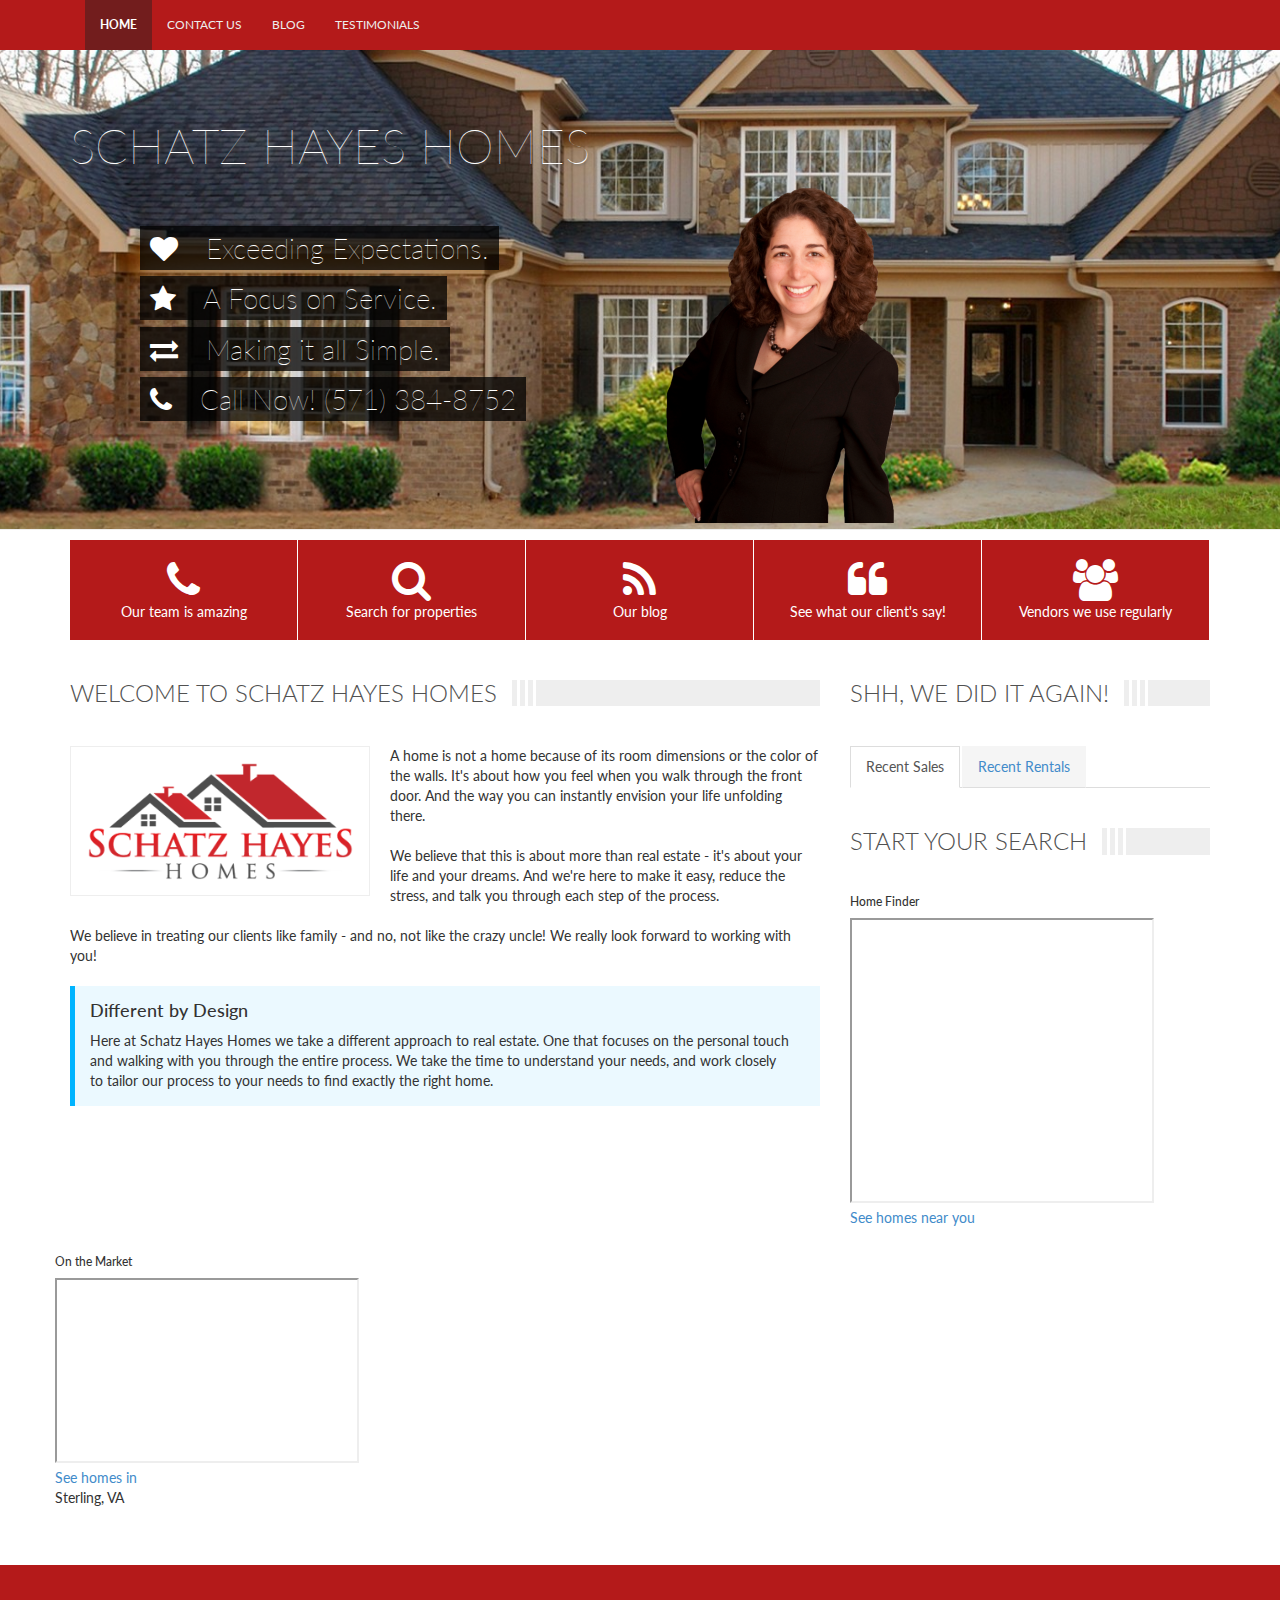
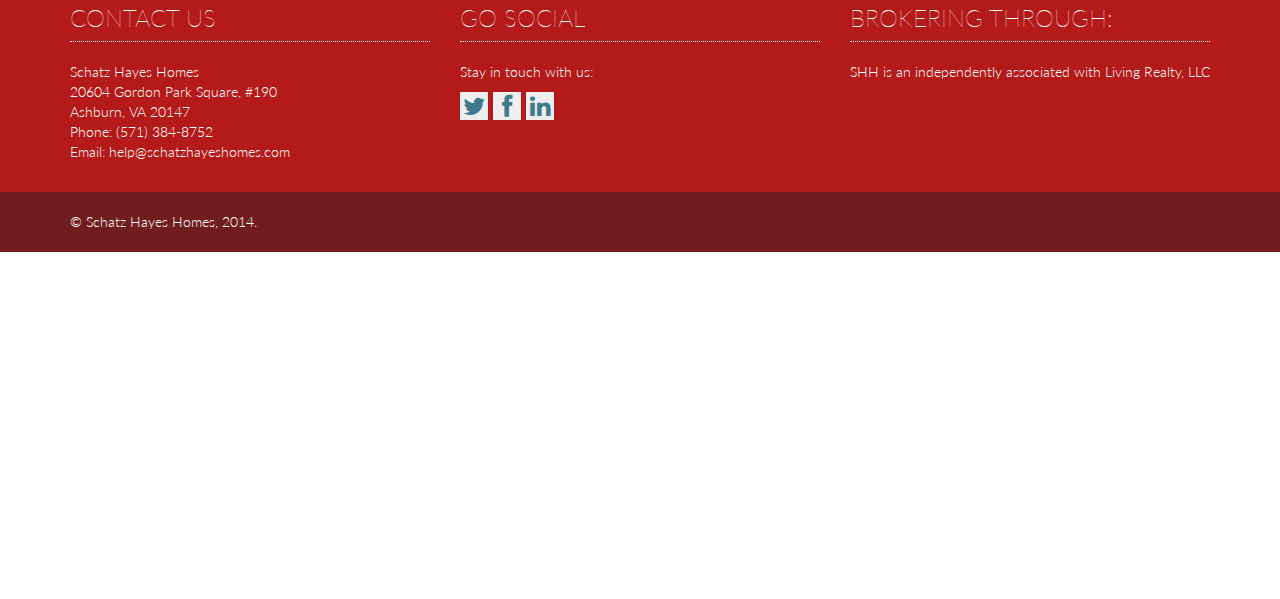
<file: index.html>
<!DOCTYPE html>
<html lang="en">
  <head>
    <meta charset="utf-8">
    <meta name="viewport" content="width=device-width, initial-scale=1.0">
    <meta name="description" content="Schatz Hayes Homes Website">
    <meta name="author" content="Justin Hayes, Realtor">
    <link rel="shortcut icon" href="img/shh_icon.png">

    <title>Schatz Hayes Homes</title>

    <!-- Bootstrap core CSS -->
    <link href="css/bootstrap.css" rel="stylesheet">

    <!-- Custom styles for this template -->
    <link href='http://fonts.googleapis.com/css?family=Lato:100,300,400' rel='stylesheet' type='text/css'>
    <link rel="stylesheet" type="text/css" href="css/animate.css" />
    <link rel="stylesheet" type="text/css" href="css/elements.css" />
    <link rel="stylesheet" type="text/css" href="css/custom.css" />
    <link href="fonts/font-awesome-4.0.3/css/font-awesome.min.css" rel="stylesheet">
    
    <!-- HTML5 shim and Respond.js IE8 support of HTML5 elements and media queries -->
    <!--[if lt IE 9]>
      <script src="https://oss.maxcdn.com/libs/html5shiv/3.7.0/html5shiv.js"></script>
      <script src="https://oss.maxcdn.com/libs/respond.js/1.3.0/respond.min.js"></script>
    <![endif]-->
  </head>

  <body>
  
  <!-- Navbar
    ============= -->
    <div class="navbar navbar-inverse navbar-fixed-top">
      <div class="container">
        <div class="navbar-header">
          <button type="button" class="navbar-toggle" data-toggle="collapse" data-target=".navbar-collapse">
            <span class="icon-bar"></span>
            <span class="icon-bar"></span>
            <span class="icon-bar"></span>
          </button>
          <a class="navbar-brand" href="index.html"></a>
        </div>
        <div class="collapse navbar-collapse">
          <ul class="nav navbar-nav">
            <li class="active hidden-sm hidden-md"><a href="index.html" >Home </a></li>	
            <li class="hidden-sm hidden-md"><a href="team.html">Contact us</a></li>
            <li class="hidden-sm hidden-md"><a href="blog.html">Blog</a></li>
			<li class="hidden-sm hidden-md"><a href="testimonials.html">Testimonials</a></li>
          </ul>
        </div>
      </div>
    </div>
    
  <div class="wrapper">    
  <!-- Showcase
    ================ -->
    <div id="wrap">
      <div class="container">
        <div class="row">
          <div class="col-md-6 col-sm-12">
            <h1 class="animated slideInDown">Schatz Hayes Homes</h1>
            <div class="list">
              <ul>
                <li class="animated slideInLeft first"><span><i class="fa fa fa-heart"></i> Exceeding Expectations.</span></li>
                <li class="animated slideInLeft second"><span><i class="fa fa-star"></i> A Focus on Service.</span></li>
                <li class="animated slideInLeft third"><span><i class="fa fa-exchange"></i> Making it all Simple.</span></li>
				<li class="animated slideInLeft third"><span><i class="fa fa-phone"></i> Call Now! (571) 384-8752</span></li>
              </ul>
            </div>
          </div>
          <div class="col-md-6 hidden-sm hidden-xs">
            <div class="showcase">
              <img src="img/andrea_small.png" alt="..." >
            </div>
          </div>
        </div>
      </div>
    </div>
    <div class="container">
      <!-- Services
        ================ -->
      <div class="row">
        <div class="col-md-12">
          <div class="services">
            <ul>
                <li>
                  <i class="fa fa-phone fa-3x"></i>
                  <p>Our team is amazing<br /><a href="team.html">Contact Us! You'll be glad you did!</a></p>
                </li>
                <li>
                  <i class="fa fa-search fa-3x"></i>
                  <p>Search for properties<br /><a href="propertysearch.html">Take a look!</a></p>
                </li>
                <li>
                  <i class="fa fa-rss fa-3x"></i>
                  <p>Our blog<br /><a href="#">Read about what we're doing!</a></p>
                </li>
                <li>
                  <i class="fa fa-quote-left fa-3x"></i>
                  <p>See what our client's say!<br /><a href="testimonials.html">Read our Testimonials!  We earned them!</a></p>
                </li>
				<li>
                  <i class="fa fa-group fa-3x"></i>
                  <p>Vendors we use regularly<br /><a href="vendors.html">We work with these folks a lot.  You should too.</a></p>
                </li>
            </ul>
            <div class="clearfix"></div>
          </div>
        </div>
      </div>
      <div class="row">
        <!-- Welcome message
            ================= -->
        <div class="col-md-8">
        <div class="block-header">
          <h2>
            <span class="title">Welcome to Schatz Hayes Homes</span><span class="decoration"></span><span class="decoration"></span><span class="decoration"></span>
          </h2>
        </div>
          <img src="img/shh_logo.png" class="img-about img-responsive" alt="About">
          <p>
            A home is not a home because of its room dimensions or the color of the walls. 
			It's about how you feel when you walk through the front door. And the way you can instantly envision your life unfolding there.  
            <br /><br />
            We believe that this is about more than real estate - it's about your life and your dreams.  
			And we're here to make it easy, reduce the stress, and talk you through each step of the process.
			<br /><br />
			We believe in treating our clients like family - and no, not like the crazy uncle!  We really look forward to working with you!
          </p>
          <div class="info-board info-board-blue">
            <h4>Different by Design</h4>
            <p>Here at Schatz Hayes Homes we take a different approach to real estate.  One that focuses on the personal touch and walking with you through the entire process.  We take the time to understand your needs, and work closely to tailor our process to your needs to find exactly the right home.</p>
          </div>
        </div>
        <!-- We did it again!
            ================== -->
        <div class="col-md-4">
        <div class="block-header">
          <h2>
            <span class="title">SHH, We did it again!</span><span class="decoration"></span><span class="decoration"></span><span class="decoration"></span>
          </h2>
        </div>
        <ul class="nav nav-tabs">
          <li class="active"><a href="#Sales" data-toggle="tab">Recent Sales</a></li>
          <li><a href="#Rentals" data-toggle="tab">Recent Rentals</a></li>
        </ul>
        <div class="tab-content">
          <div class="tab-pane active" id="Sales">
          </div>
          <div class="tab-pane" id="Rentals">
        </div>		
		</div>
		<div class="block-header">
          <h2>
            <span class="title">Start Your Search</span><span class="decoration"></span><span class="decoration"></span><span class="decoration"></span>
          </h2>
        </div>
		<link rel="stylesheet" href="http://css.trulia-cdn.com/css/G11_33/css/pg_truliatool-generate.css"><div class="trulia_tool container300x350 home-finder grey" style="width: 296px; height: 350px;"><div class="trulia_tool_header"><h6>Home Finder</h6></div><iframe src="http://synd.trulia.com/tools/home-finder/embedded?params%5Blocation%5D=20165&params%5BlocationId%5D=48112&params%5Bcolor%5D=grey&params%5Bemail%5D=andrea%40schatzhayeshomes.com&params%5Buser_url%5D=schatzhayeshomes.com&params%5Btitle%5D=Home+Finder&params%5Bwidth%5D=300&params%5Bheight%5D=350&params%5Bguid%5D=53389e6b94c55" style="height: 285px; overflow: hidden;"><p>Your browser does not support iframes</p></iframe><div class="trulia_tool_footer"><div class="footer-link typeTruncate"><a href="http://www.trulia.com/" title="See homes near you" target="_blank">See homes near you</a></div><a class="trulia-logo" href="http://www.trulia.com/" title="Trulia" target="_blank"></a></div></div>
      </div>
    </div>
        <!-- Attempt to embed trulia
            ================= -->	
	<div class="row">
			<link rel="stylesheet" href="http://css.trulia-cdn.com/css/G09_32/css/pg_truliatool-generate.css"><div class="trulia_tool container728x250 home-gallery grey" style="width: 724px; height: 250px;"><div class="trulia_tool_header"><h6>On the Market</h6></div><iframe src="http://synd.trulia.com/tools/home-gallery/embedded?params%5Blocation%5D=Sterling%2C+VA&params%5BlocationId%5D=35478&params%5Bmin_price%5D=&params%5Bmax_price%5D=&params%5Bnum_beds%5D=&params%5Bnum_baths%5D=&params%5Bagent_id%5D=&params%5Bspeed%5D=10000&params%5Btitle%5D=On+the+Market&params%5Bcolor%5D=grey&params%5Bemail%5D=justin%40schatzhayeshomes.com&params%5Buser_url%5D=schatzhayeshomes.com&params%5Bwidth%5D=728&params%5Bheight%5D=250&params%5Bguid%5D=531d054dda4bb&params%5Bslides_per_page%5D=8&city=Sterling&state_code=VA" style="height: 185px; overflow: hidden;"><p>Your browser does not support iframes</p></iframe><div class="trulia_tool_footer"><div class="footer-link typeTruncate"><a href="http://www.trulia.com/for_sale/Sterling,VA/" title="See homes in Sterling, VA" target="_blank">See homes in</a><br /><span>Sterling, VA</span></div></div></div>
	</div>
  </div>
    
<!-- Foooter
================== -->
  <footer>
    <div class="container">
      <div class="row">
        <!-- Contact Us 
        =================  -->
        <div class="col-sm-4">
          <div class="headline"><h3>Contact us</h3></div>
          <div class="content">
            <p>
            Schatz Hayes Homes<br />
			20604 Gordon Park Square, #190<br />
			Ashburn, VA 20147<br />
            Phone: (571) 384-8752<br />
            Email: <a href="mailto:help@schatzhayeshomes">help@schatzhayeshomes.com</a>
            </p>
          </div>
        </div>
        <!-- Social icons 
        ===================== -->
        <div class="col-sm-4">
          <div class="headline"><h3>Go Social</h3></div>
          <div class="content social">
            <p>Stay in touch with us:</p>
            <ul>
                <li><a href="http://twitter.com/schatzhayeshome"><i class="fa fa-twitter"></i></a>
                </li>
                <li><a href="http://www.facebook.com/SchatzHayesHomes"><i class="fa fa-facebook"></i></a>
                </li>
                <li><a href="http://www.linkedin.com/profile/view?id=38428811"><i class="fa fa-linkedin"></i></a>
                </li>
            </ul>
            <div class="clearfix"></div>
          </div>
        </div>
        <!-- Brokerage association 
        ===================== -->
        <div class="col-sm-4">
          <div class="headline"><h3>Brokering through:</h3></div>
          <div class="content">
            <p>SHH is an independently associated with Living Realty, LLC</p>
            <div class="clearfix"></div>
          </div>
        </div>
      </div>
    </div>
  </footer>
  <!-- Legal 
  ============= -->
  <div class="legal">
    <div class="container">
      <div class="row">
        <div class="col-sm-12">
          <p>&copy; Schatz Hayes Homes, 2014. </p>
        </div>
      </div>
    </div>
  </div>
    <!-- Bootstrap core JavaScript
    ================================================== -->
    <!-- Placed at the end of the document so the pages load faster -->
    <script src="https://ajax.googleapis.com/ajax/libs/jquery/1.9.1/jquery.min.js"></script>
    <script src="js/bootstrap.min.js"></script>
    <script src="js/custom.js"></script>
    <script src="js/scrolltopcontrol.js"></script><!-- Scroll to top javascript -->
	
  </body>
</html>
</file>
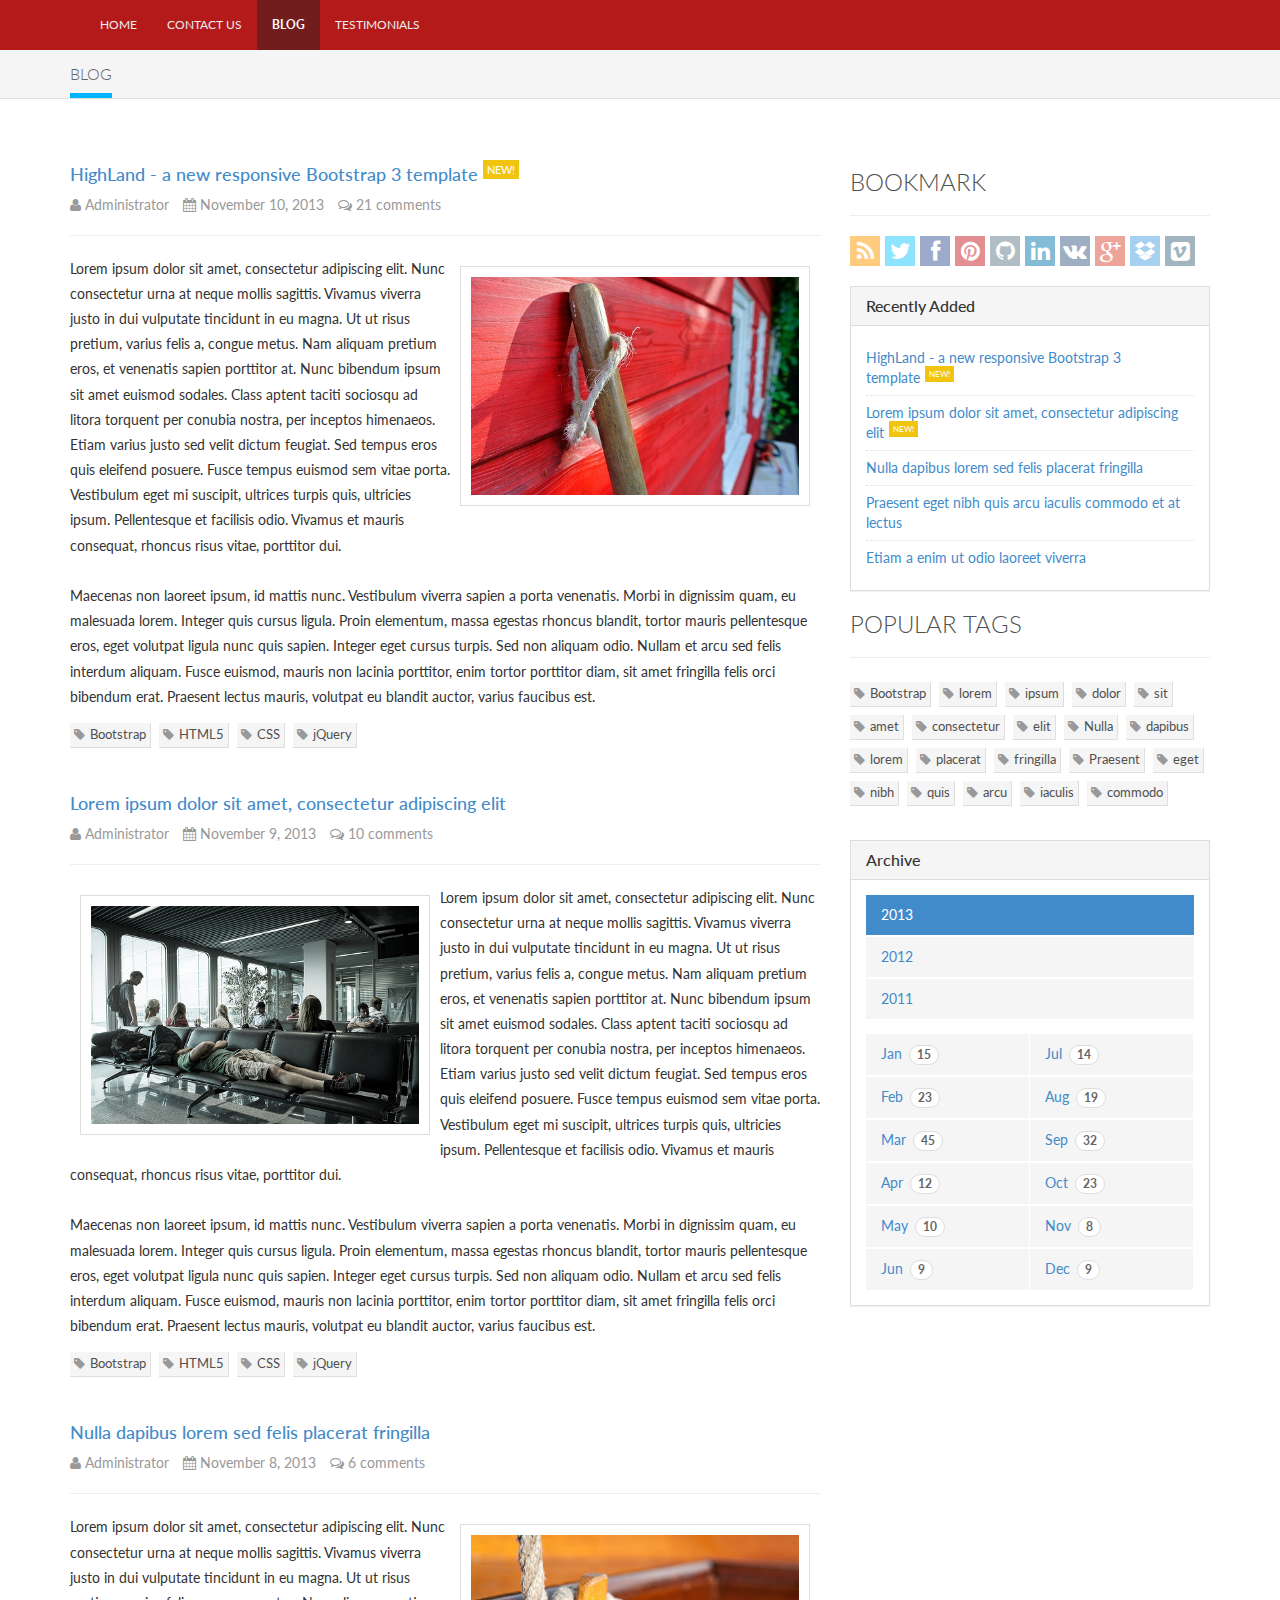
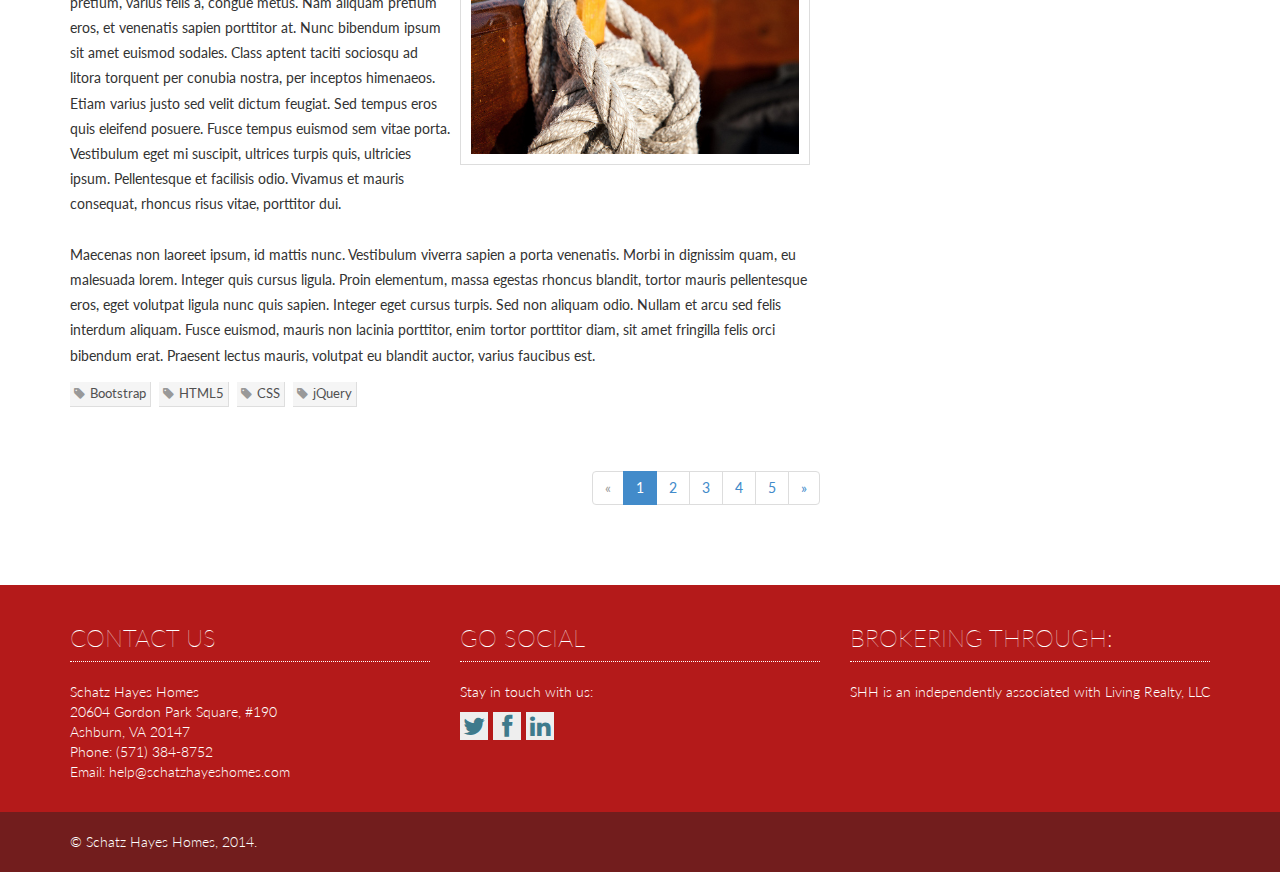
<file: blog.html>
<!DOCTYPE html>
<html lang="en">
  <head>
    <meta charset="utf-8">
    <meta name="viewport" content="width=device-width, initial-scale=1.0">
    <meta name="description" content="Schatz Hayes Homes Website">
    <meta name="author" content="Justin Hayes, Realtor">
    <link rel="shortcut icon" href="img/shh_icon.png">

    <title>Schatz Hayes Homes</title>

    <!-- Bootstrap core CSS -->
    <link href="css/bootstrap.css" rel="stylesheet">

    <!-- Custom styles for this template -->
    <link href='http://fonts.googleapis.com/css?family=Lato:100,300,400' rel='stylesheet' type='text/css'>
    <link rel="stylesheet" type="text/css" href="css/animate.css" />
    <link rel="stylesheet" type="text/css" href="css/elements.css" />
    <link rel="stylesheet" type="text/css" href="css/custom.css" />
    <link href="fonts/font-awesome-4.0.3/css/font-awesome.min.css" rel="stylesheet">
    
    <!-- HTML5 shim and Respond.js IE8 support of HTML5 elements and media queries -->
    <!--[if lt IE 9]>
      <script src="https://oss.maxcdn.com/libs/html5shiv/3.7.0/html5shiv.js"></script>
      <script src="https://oss.maxcdn.com/libs/respond.js/1.3.0/respond.min.js"></script>
    <![endif]-->
  </head>

  <body>

    <!-- Navbar
    ============= -->
    <div class="navbar navbar-inverse navbar-fixed-top">
      <div class="container">
        <div class="navbar-header">
          <button type="button" class="navbar-toggle" data-toggle="collapse" data-target=".navbar-collapse">
            <span class="icon-bar"></span>
            <span class="icon-bar"></span>
            <span class="icon-bar"></span>
          </button>
          <a class="navbar-brand" href="index.html"></a>
        </div>
        <div class="collapse navbar-collapse">
          <ul class="nav navbar-nav">
            <li class="hidden-sm hidden-md"><a href="index.html" >Home </a></li>	
            <li class="hidden-sm hidden-md"><a href="team.html">Contact us</a></li>
            <li class="active hidden-sm hidden-md"><a href="blog.html">Blog</a></li>
			<li class="hidden-sm hidden-md"><a href="testimonials.html">Testimonials</a></li>
          </ul>
        </div>
      </div>
    </div>
    
<!-- Main body
================== -->
  <div class="wrapper">
    <div class="section-header">
      <div class="container">
        <div class="row">
          <div class="col-sm-12">
            <!-- Remove the .animated class if you don't want things to move -->
            <h1 class="animated slideInLeft"><span>Blog</span></h1>
          </div>
        </div>
      </div>
    </div>
    <div class="container">
      <div class="row">
        <div class="col-sm-8 blog-summary-list">
          <!-- First blog post -->
            <div class="blog-summary">
              <h4 class="new-story"><a href="blog-post.html">HighLand - a new responsive Bootstrap 3 template</a></h4>
              <ul class="text-muted list-inline">
                <li><i class="fa fa-user"></i> <a href="profile.html">Administrator</a></li>
                <li><i class="fa fa-calendar"></i> November 10, 2013</li>
                <li><i class="fa fa-comments-o"></i> 21 comments</li>
              </ul>
              <hr>
              <p class="blog-text">
                <img class="pull-right img-responsive blog-img" alt="Blog Image" src="img/works1.jpg">
                Lorem ipsum dolor sit amet, consectetur adipiscing elit. Nunc consectetur urna at neque mollis sagittis. Vivamus viverra justo in dui vulputate tincidunt in eu magna. Ut ut risus pretium, varius felis a, congue metus. Nam aliquam pretium eros, et venenatis sapien porttitor at. Nunc bibendum ipsum sit amet euismod sodales. Class aptent taciti sociosqu ad litora torquent per conubia nostra, per inceptos himenaeos. Etiam varius justo sed velit dictum feugiat. Sed tempus eros quis eleifend posuere. Fusce tempus euismod sem vitae porta. Vestibulum eget mi suscipit, ultrices turpis quis, ultricies ipsum. Pellentesque et facilisis odio. Vivamus et mauris consequat, rhoncus risus vitae, porttitor dui.
                <br /><br />
                Maecenas non laoreet ipsum, id mattis nunc. Vestibulum viverra sapien a porta venenatis. Morbi in dignissim quam, eu malesuada lorem. Integer quis cursus ligula. Proin elementum, massa egestas rhoncus blandit, tortor mauris pellentesque eros, eget volutpat ligula nunc quis sapien. Integer eget cursus turpis. Sed non aliquam odio. Nullam et arcu sed felis interdum aliquam. Fusce euismod, mauris non lacinia porttitor, enim tortor porttitor diam, sit amet fringilla felis orci bibendum erat. Praesent lectus mauris, volutpat eu blandit auctor, varius faucibus est.
              </p>
              <p class="tags">
                <a href="#">Bootstrap</a>
                <a href="#">HTML5</a>
                <a href="#">CSS</a>
                <a href="#">jQuery</a>
              </p>
            </div>
            <!-- Second blog post -->
            <div class="blog-summary">
              <h4><a href="blog-post.html">Lorem ipsum dolor sit amet, consectetur adipiscing elit</a></h4>
              <ul class="text-muted list-inline">
                <li><i class="fa fa-user"></i> <a href="profile.html">Administrator</a></li>
                <li><i class="fa fa-calendar"></i> November 9, 2013</li>
                <li><i class="fa fa-comments-o"></i> 10 comments</li>
              </ul>
              <hr>
              <p class="blog-text">
                <img class="pull-left img-responsive blog-img" alt="Blog Image" src="img/works2.jpg">
                Lorem ipsum dolor sit amet, consectetur adipiscing elit. Nunc consectetur urna at neque mollis sagittis. Vivamus viverra justo in dui vulputate tincidunt in eu magna. Ut ut risus pretium, varius felis a, congue metus. Nam aliquam pretium eros, et venenatis sapien porttitor at. Nunc bibendum ipsum sit amet euismod sodales. Class aptent taciti sociosqu ad litora torquent per conubia nostra, per inceptos himenaeos. Etiam varius justo sed velit dictum feugiat. Sed tempus eros quis eleifend posuere. Fusce tempus euismod sem vitae porta. Vestibulum eget mi suscipit, ultrices turpis quis, ultricies ipsum. Pellentesque et facilisis odio. Vivamus et mauris consequat, rhoncus risus vitae, porttitor dui.
                <br /><br />
                Maecenas non laoreet ipsum, id mattis nunc. Vestibulum viverra sapien a porta venenatis. Morbi in dignissim quam, eu malesuada lorem. Integer quis cursus ligula. Proin elementum, massa egestas rhoncus blandit, tortor mauris pellentesque eros, eget volutpat ligula nunc quis sapien. Integer eget cursus turpis. Sed non aliquam odio. Nullam et arcu sed felis interdum aliquam. Fusce euismod, mauris non lacinia porttitor, enim tortor porttitor diam, sit amet fringilla felis orci bibendum erat. Praesent lectus mauris, volutpat eu blandit auctor, varius faucibus est.
              </p>
              <p class="tags">
                <a href="#">Bootstrap</a>
                <a href="#">HTML5</a>
                <a href="#">CSS</a>
                <a href="#">jQuery</a>
              </p>
            </div>
            <!-- Third blog post -->
            <div class="blog-summary">
              <h4><a href="blog-post.html">Nulla dapibus lorem sed felis placerat fringilla</a></h4>
              <ul class="text-muted list-inline">
                <li><i class="fa fa-user"></i> <a href="profile.html">Administrator</a></li>
                <li><i class="fa fa-calendar"></i> November 8, 2013</li>
                <li><i class="fa fa-comments-o"></i> 6 comments</li>
              </ul>
              <hr>
              <p class="blog-text">
                <img class="pull-right img-responsive blog-img" alt="Blog Image" src="img/works3.jpg">
                Lorem ipsum dolor sit amet, consectetur adipiscing elit. Nunc consectetur urna at neque mollis sagittis. Vivamus viverra justo in dui vulputate tincidunt in eu magna. Ut ut risus pretium, varius felis a, congue metus. Nam aliquam pretium eros, et venenatis sapien porttitor at. Nunc bibendum ipsum sit amet euismod sodales. Class aptent taciti sociosqu ad litora torquent per conubia nostra, per inceptos himenaeos. Etiam varius justo sed velit dictum feugiat. Sed tempus eros quis eleifend posuere. Fusce tempus euismod sem vitae porta. Vestibulum eget mi suscipit, ultrices turpis quis, ultricies ipsum. Pellentesque et facilisis odio. Vivamus et mauris consequat, rhoncus risus vitae, porttitor dui.
                <br /><br />
                Maecenas non laoreet ipsum, id mattis nunc. Vestibulum viverra sapien a porta venenatis. Morbi in dignissim quam, eu malesuada lorem. Integer quis cursus ligula. Proin elementum, massa egestas rhoncus blandit, tortor mauris pellentesque eros, eget volutpat ligula nunc quis sapien. Integer eget cursus turpis. Sed non aliquam odio. Nullam et arcu sed felis interdum aliquam. Fusce euismod, mauris non lacinia porttitor, enim tortor porttitor diam, sit amet fringilla felis orci bibendum erat. Praesent lectus mauris, volutpat eu blandit auctor, varius faucibus est.
              </p>
              <p class="tags">
                <a href="#">Bootstrap</a>
                <a href="#">HTML5</a>
                <a href="#">CSS</a>
                <a href="#">jQuery</a>
              </p>
            </div>
          <!-- Pagination -->
          <ul class="pagination pull-right">
            <li class="disabled"><a href="#">&laquo;</a></li>
            <li class="active"><a href="#">1 <span class="sr-only">(current)</span></a></li>
            <li><a href="#">2</a></li>
            <li><a href="#">3</a></li>
            <li><a href="#">4</a></li>
            <li><a href="#">5</a></li>
            <li><a href="#">&raquo;</a></li>
          </ul>
        </div>
        <div class="col-sm-4">
          <!-- Social Links -->
          <h3 class="hl">Bookmark</h3>
          <hr>
          <div class="social-icons social-icons-default">
            <ul>
                <li class="rss"><a href="#"><i class="fa fa-rss"></i></a></li>
                <li class="twitter"><a href="#"><i class="fa fa-twitter"></i></a></li>
                <li class="facebook"><a href="#"><i class="fa fa-facebook"></i></a></li>
                <li class="pinterest"><a href="#"><i class="fa fa-pinterest"></i></a></li>
                <li class="github"><a href="#"><i class="fa fa-github"></i></a></li>
                <li class="linkedin"><a href="#"><i class="fa fa-linkedin"></i></a></li>
                <li class="vk"><a href="#"><i class="fa fa-vk"></i></a></li>
                <li class="plus"><a href="#"><i class="fa fa-google-plus"></i></a></li>
                <li class="dropbox"><a href="#"><i class="fa fa-dropbox"></i></a></li>
                <li class="vimeo"><a href="#"><i class="fa fa-vimeo-square"></i></a></li>
            </ul>
            <div class="clearfix"></div>
          </div>
          
          <!-- Recently Added -->
          <div class="panel panel-default">
            <div class="panel-heading">
              <h3 class="panel-title">Recently Added</h3>
            </div>
            <div class="panel-body">
              <div class="recent-blogs">
                <ul>
                  <li><a href="blog-post.html" class="new-story">HighLand - a new responsive Bootstrap 3 template</a></li>
                  <li><a href="blog-post.html" class="new-story">Lorem ipsum dolor sit amet, consectetur adipiscing elit</a></li>
                  <li><a href="blog-post.html">Nulla dapibus lorem sed felis placerat fringilla</a></li>
                  <li><a href="blog-post.html">Praesent eget nibh quis arcu iaculis commodo et at lectus</a></li>
                  <li><a href="blog-post.html">Etiam a enim ut odio laoreet viverra</a></li>
                </ul>
              </div>
            </div>
          </div>

          <!-- Tags -->
          <h3 class="hl">Popular Tags</h3>
          <hr>
          <p class="tags">
            <a href="#">Bootstrap</a>
            <a href="#">lorem</a>
            <a href="#">ipsum</a>
            <a href="#">dolor</a>
            <a href="#">sit</a>
            <a href="#">amet</a>
            <a href="#">consectetur</a>
            <a href="#">elit</a>
            <a href="#">Nulla</a>
            <a href="#">dapibus</a>
            <a href="#">lorem</a>
            <a href="#">placerat</a>
            <a href="#">fringilla</a>
            <a href="#">Praesent</a>
            <a href="#">eget</a>
            <a href="#">nibh</a>
            <a href="#">quis</a>
            <a href="#">arcu</a>
            <a href="#">iaculis</a>
            <a href="#">commodo</a>
          </p>
          <br />
          
          <!-- Archive -->
          <div class="panel panel-default">
            <div class="panel-heading">
              <h3 class="panel-title">Archive</h3>
            </div>
            <div class="panel-body">
              <div class="row">
                <div class="col-xs-12">
                  <!-- Years -->
                  <ul class="nav nav-pills nav-stacked">
                    <li class="active"><a href="#2013" data-toggle="tab">2013</a></li>
                    <li><a href="#2012" data-toggle="tab">2012</a></li>
                    <li><a href="#2011" data-toggle="tab">2011</a></li>
                  </ul>
                </div>
              </div>
              <div class="row">
                <div class="col-xs-12">
                  <!-- Months -->
                  <div class="tab-content blog-months">
                    <div class="tab-pane active" id="2013">
                      <ul class="nav nav-pills nav-stacked pull-left">
                        <li><a href="#">Jan <span class="badge">15</span></a></li>
                        <li><a href="#">Feb <span class="badge">23</span></a></li>
                        <li><a href="#">Mar <span class="badge">45</span></a></li>
                        <li><a href="#">Apr <span class="badge">12</span></a></li>
                        <li><a href="#">May <span class="badge">10</span></a></li>
                        <li><a href="#">Jun <span class="badge">9</span></a></li>
                      </ul>
                      <ul class="nav nav-pills nav-stacked pull-left">
                        <li><a href="#">Jul <span class="badge">14</span></a></li>
                        <li><a href="#">Aug <span class="badge">19</span></a></li>
                        <li><a href="#">Sep <span class="badge">32</span></a></li>
                        <li><a href="#">Oct <span class="badge">23</span></a></li>
                        <li><a href="#">Nov <span class="badge">8</span></a></li>
                        <li><a href="#">Dec <span class="badge">9</span></a></li>
                      </ul>
                    </div>
                    <div class="tab-pane" id="2012">
                      <ul class="nav nav-pills nav-stacked pull-left">
                        <li><a href="#">Jan <span class="badge">10</span></a></li>
                        <li><a href="#">Feb <span class="badge">13</span></a></li>
                        <li><a href="#">Mar <span class="badge">5</span></a></li>
                        <li><a href="#">Apr <span class="badge">21</span></a></li>
                        <li><a href="#">May <span class="badge">12</span></a></li>
                        <li><a href="#">Jun <span class="badge">12</span></a></li>
                      </ul>
                      <ul class="nav nav-pills nav-stacked pull-left">
                        <li><a href="#">Jul <span class="badge">19</span></a></li>
                        <li><a href="#">Aug <span class="badge">16</span></a></li>
                        <li><a href="#">Sep <span class="badge">17</span></a></li>
                        <li><a href="#">Oct <span class="badge">9</span></a></li>
                        <li><a href="#">Nov <span class="badge">13</span></a></li>
                        <li><a href="#">Dec <span class="badge">12</span></a></li>
                      </ul>
                    </div>
                    <div class="tab-pane" id="2011">
                      <ul class="nav nav-pills nav-stacked pull-left">
                        <li><a href="#">Jan <span class="badge">13</span></a></li>
                        <li><a href="#">Feb <span class="badge">22</span></a></li>
                        <li><a href="#">Mar <span class="badge">12</span></a></li>
                        <li><a href="#">Apr <span class="badge">14</span></a></li>
                        <li><a href="#">May <span class="badge">11</span></a></li>
                        <li><a href="#">Jun <span class="badge">19</span></a></li>
                      </ul>
                      <ul class="nav nav-pills nav-stacked pull-left">
                        <li><a href="#">Jul <span class="badge">16</span></a></li>
                        <li><a href="#">Aug <span class="badge">18</span></a></li>
                        <li><a href="#">Sep <span class="badge">31</span></a></li>
                        <li><a href="#">Oct <span class="badge">22</span></a></li>
                        <li><a href="#">Nov <span class="badge">23</span></a></li>
                        <li><a href="#">Dec <span class="badge">11</span></a></li>
                      </ul>
                    </div>
                  </div>
                </div>
              </div>
            </div>
          </div>
        </div>
      </div>
    </div>
  </div>
    
<!-- Foooter
================== -->
  <footer>
    <div class="container">
      <div class="row">
        <!-- Contact Us 
        =================  -->
        <div class="col-sm-4">
          <div class="headline"><h3>Contact us</h3></div>
          <div class="content">
            <p>
            Schatz Hayes Homes<br />
			20604 Gordon Park Square, #190<br />
			Ashburn, VA 20147<br />
            Phone: (571) 384-8752<br />
            Email: <a href="mailto:help@schatzhayeshomes">help@schatzhayeshomes.com</a>
            </p>
          </div>
        </div>
        <!-- Social icons 
        ===================== -->
        <div class="col-sm-4">
          <div class="headline"><h3>Go Social</h3></div>
          <div class="content social">
            <p>Stay in touch with us:</p>
            <ul>
                <li><a href="http://twitter.com/schatzhayeshome"><i class="fa fa-twitter"></i></a>
                </li>
                <li><a href="http://www.facebook.com/SchatzHayesHomes"><i class="fa fa-facebook"></i></a>
                </li>
                <li><a href="http://www.linkedin.com/profile/view?id=38428811"><i class="fa fa-linkedin"></i></a>
                </li>
            </ul>
            <div class="clearfix"></div>
          </div>
        </div>
        <!-- Brokerage association 
        ===================== -->
        <div class="col-sm-4">
          <div class="headline"><h3>Brokering through:</h3></div>
          <div class="content">
            <p>SHH is an independently associated with Living Realty, LLC</p>
            <div class="clearfix"></div>
          </div>
        </div>
      </div>
    </div>
  </footer>
  <!-- Legal 
  ============= -->
  <div class="legal">
    <div class="container">
      <div class="row">
        <div class="col-sm-12">
          <p>&copy; Schatz Hayes Homes, 2014. </p>
        </div>
      </div>
    </div>
  </div>
    <!-- Bootstrap core JavaScript
    ================================================== -->
    <!-- Placed at the end of the document so the pages load faster -->
    <script src="https://ajax.googleapis.com/ajax/libs/jquery/1.9.1/jquery.min.js"></script>
    <script src="js/bootstrap.min.js"></script>
    <script src="js/custom.js"></script>
    <script src="js/scrolltopcontrol.js"></script><!-- Scroll to top javascript -->
	
  </body>
</html>
</file>
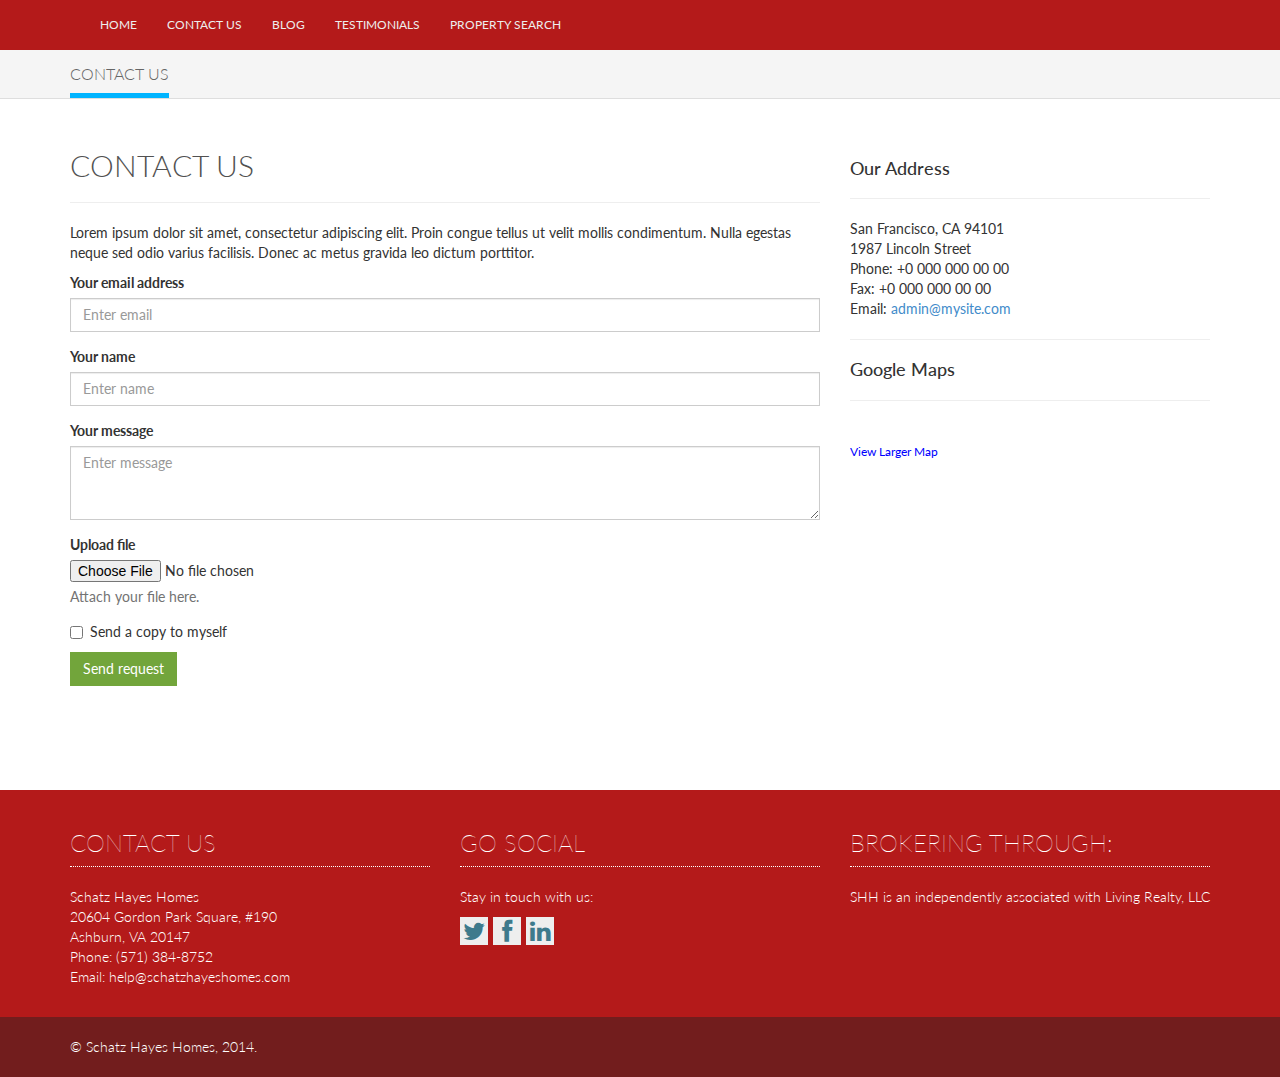
<file: contact.html>
<!DOCTYPE html>
<html lang="en">
  <head>
    <meta charset="utf-8">
    <meta name="viewport" content="width=device-width, initial-scale=1.0">
    <meta name="description" content="Schatz Hayes Homes Website">
    <meta name="author" content="Justin Hayes, Realtor">
    <link rel="shortcut icon" href="img/shh_icon.png">

    <title>Schatz Hayes Homes</title>

    <!-- Bootstrap core CSS -->
    <link href="css/bootstrap.css" rel="stylesheet">

    <!-- Custom styles for this template -->
    <link href='http://fonts.googleapis.com/css?family=Lato:100,300,400' rel='stylesheet' type='text/css'>
    <link rel="stylesheet" type="text/css" href="css/animate.css" />
    <link rel="stylesheet" type="text/css" href="css/elements.css" />
    <link rel="stylesheet" type="text/css" href="css/custom.css" />
    <link href="fonts/font-awesome-4.0.3/css/font-awesome.min.css" rel="stylesheet">
    
    <!-- HTML5 shim and Respond.js IE8 support of HTML5 elements and media queries -->
    <!--[if lt IE 9]>
      <script src="https://oss.maxcdn.com/libs/html5shiv/3.7.0/html5shiv.js"></script>
      <script src="https://oss.maxcdn.com/libs/respond.js/1.3.0/respond.min.js"></script>
    <![endif]-->
  </head>

  <body>

   <!-- Navbar
    ============= -->
    <div class="navbar navbar-inverse navbar-fixed-top">
      <div class="container">
        <div class="navbar-header">
          <button type="button" class="navbar-toggle" data-toggle="collapse" data-target=".navbar-collapse">
            <span class="icon-bar"></span>
            <span class="icon-bar"></span>
            <span class="icon-bar"></span>
          </button>
          <a class="navbar-brand" href="index.html"></a>
        </div>
        <div class="collapse navbar-collapse">
          <ul class="nav navbar-nav">
            <li class="hidden-sm hidden-md"><a href="index.html" >Home </a></li>	
            <li class="hidden-sm hidden-md"><a href="team.html">Contact us</a></li>
            <li class="hidden-sm hidden-md"><a href="blog.html">Blog</a></li>
			<li class="hidden-sm hidden-md"><a href="testimonials.html">Testimonials</a></li>
			<li class="hidden-sm hidden-md"><a href="propertysearch.html">Property Search</a></li>
          </ul>
        </div>
      </div>
    </div>
    
<!-- Main body
================== -->
  <div class="wrapper">
    <div class="section-header">
      <div class="container">
        <div class="row">
          <div class="col-md-12">
            <!-- Remove the .animated class if you don't want things to move -->
            <h1 class="animated slideInLeft"><span>Contact Us</span></h1>
          </div>
        </div>
      </div>
    </div>
    <div class="container">
      <div class="row">
        <!-- Contact us form -->
        <div class="col-sm-8">
          <h2 class="hl top-zero">Contact Us</h2>
          <hr>
          <p>Lorem ipsum dolor sit amet, consectetur adipiscing elit. Proin congue tellus ut velit mollis condimentum. Nulla egestas neque sed odio varius facilisis. Donec ac metus gravida leo dictum porttitor.</p>
            <form role="form">
              <div class="form-group">
                <label for="email">Your email address</label>
                <input type="email" class="form-control" id="email" placeholder="Enter email">
              </div>
              <div class="form-group">
                <label for="name">Your name</label>
                <input type="text" class="form-control" id="name" placeholder="Enter name">
              </div>
              <div class="form-group">
                <label for="message">Your message</label>
                <textarea class="form-control" rows="3" id="message" placeholder="Enter message"></textarea>
              </div>
              <div class="form-group">
                <label for="exampleInputFile">Upload file</label>
                <input type="file" id="exampleInputFile">
                <p class="help-block">Attach your file here.</p>
              </div>
              <div class="checkbox">
                <label>
                  <input type="checkbox"> Send a copy to myself
                </label>
              </div>
              <button type="submit" class="btn btn-green">Send request</button>
            </form>
        </div>
        <!-- Right column -->
        <div class="col-sm-4">
          <!-- Out Address -->
          <h4>Our Address</h4>
          <hr>
          <p>
            San Francisco, CA 94101<br />
            1987 Lincoln Street<br />
            Phone: +0 000 000 00 00<br />
            Fax: +0 000 000 00 00<br />
            Email: <a href="#">admin@mysite.com</a>
          </p>
          <hr>
          <!-- Google Maps -->
          <h4>Google Maps</h4>
          <hr>
          <div class="google-maps">
            <iframe width="350" height="300" frameborder="0" scrolling="no" marginheight="0" marginwidth="0" src="https://maps.google.com/maps?f=q&amp;source=s_q&amp;hl=en&amp;geocode=&amp;q=San+Francisco,+CA,+United+States&amp;aq=0&amp;oq=san+f&amp;sll=37.77493,-122.419416&amp;sspn=0.158751,0.338173&amp;ie=UTF8&amp;hq=&amp;hnear=%D0%A1%D0%B0%D0%BD-%D0%A4%D1%80%D0%B0%D0%BD%D1%86%D0%B8%D1%81%D0%BA%D0%BE,+%D0%9A%D0%B0%D0%BB%D0%B8%D1%84%D0%BE%D1%80%D0%BD%D0%B8%D1%8F,+%D0%A1%D0%BE%D0%B5%D0%B4%D0%B8%D0%BD%D0%B5%D0%BD%D0%BD%D1%8B%D0%B5+%D0%A8%D1%82%D0%B0%D1%82%D1%8B+%D0%90%D0%BC%D0%B5%D1%80%D0%B8%D0%BA%D0%B8&amp;t=m&amp;ll=37.774921,-122.419453&amp;spn=0.023745,0.030041&amp;z=14&amp;iwloc=A&amp;output=embed"></iframe><br /><small><a href="https://maps.google.com/maps?f=q&amp;source=embed&amp;hl=en&amp;geocode=&amp;q=San+Francisco,+CA,+United+States&amp;aq=0&amp;oq=san+f&amp;sll=37.77493,-122.419416&amp;sspn=0.158751,0.338173&amp;ie=UTF8&amp;hq=&amp;hnear=%D0%A1%D0%B0%D0%BD-%D0%A4%D1%80%D0%B0%D0%BD%D1%86%D0%B8%D1%81%D0%BA%D0%BE,+%D0%9A%D0%B0%D0%BB%D0%B8%D1%84%D0%BE%D1%80%D0%BD%D0%B8%D1%8F,+%D0%A1%D0%BE%D0%B5%D0%B4%D0%B8%D0%BD%D0%B5%D0%BD%D0%BD%D1%8B%D0%B5+%D0%A8%D1%82%D0%B0%D1%82%D1%8B+%D0%90%D0%BC%D0%B5%D1%80%D0%B8%D0%BA%D0%B8&amp;t=m&amp;ll=37.774921,-122.419453&amp;spn=0.023745,0.030041&amp;z=14&amp;iwloc=A" style="color:#0000FF;text-align:left">View Larger Map</a></small>
          </div>
        </div>
      </div>
    </div>
  </div>
    
<!-- Foooter
================== -->
  <footer>
    <div class="container">
      <div class="row">
        <!-- Contact Us 
        =================  -->
        <div class="col-sm-4">
          <div class="headline"><h3>Contact us</h3></div>
          <div class="content">
            <p>
            Schatz Hayes Homes<br />
			20604 Gordon Park Square, #190<br />
			Ashburn, VA 20147<br />
            Phone: (571) 384-8752<br />
            Email: <a href="mailto:help@schatzhayeshomes">help@schatzhayeshomes.com</a>
            </p>
          </div>
        </div>
        <!-- Social icons 
        ===================== -->
        <div class="col-sm-4">
          <div class="headline"><h3>Go Social</h3></div>
          <div class="content social">
            <p>Stay in touch with us:</p>
            <ul>
                <li><a href="http://twitter.com/schatzhayeshome"><i class="fa fa-twitter"></i></a>
                </li>
                <li><a href="http://www.facebook.com/SchatzHayesHomes"><i class="fa fa-facebook"></i></a>
                </li>
                <li><a href="http://www.linkedin.com/profile/view?id=38428811"><i class="fa fa-linkedin"></i></a>
                </li>
            </ul>
            <div class="clearfix"></div>
          </div>
        </div>
        <!-- Brokerage association 
        ===================== -->
        <div class="col-sm-4">
          <div class="headline"><h3>Brokering through:</h3></div>
          <div class="content">
            <p>SHH is an independently associated with Living Realty, LLC</p>
            <div class="clearfix"></div>
          </div>
        </div>
      </div>
    </div>
  </footer>
  <!-- Legal 
  ============= -->
  <div class="legal">
    <div class="container">
      <div class="row">
        <div class="col-sm-12">
          <p>&copy; Schatz Hayes Homes, 2014. </p>
        </div>
      </div>
    </div>
  </div>
    <!-- Bootstrap core JavaScript
    ================================================== -->
    <!-- Placed at the end of the document so the pages load faster -->
    <script src="https://ajax.googleapis.com/ajax/libs/jquery/1.9.1/jquery.min.js"></script>
    <script src="js/bootstrap.min.js"></script>
    <script src="js/custom.js"></script>
    <script src="js/scrolltopcontrol.js"></script><!-- Scroll to top javascript -->
	
  </body>
</html>
</file>
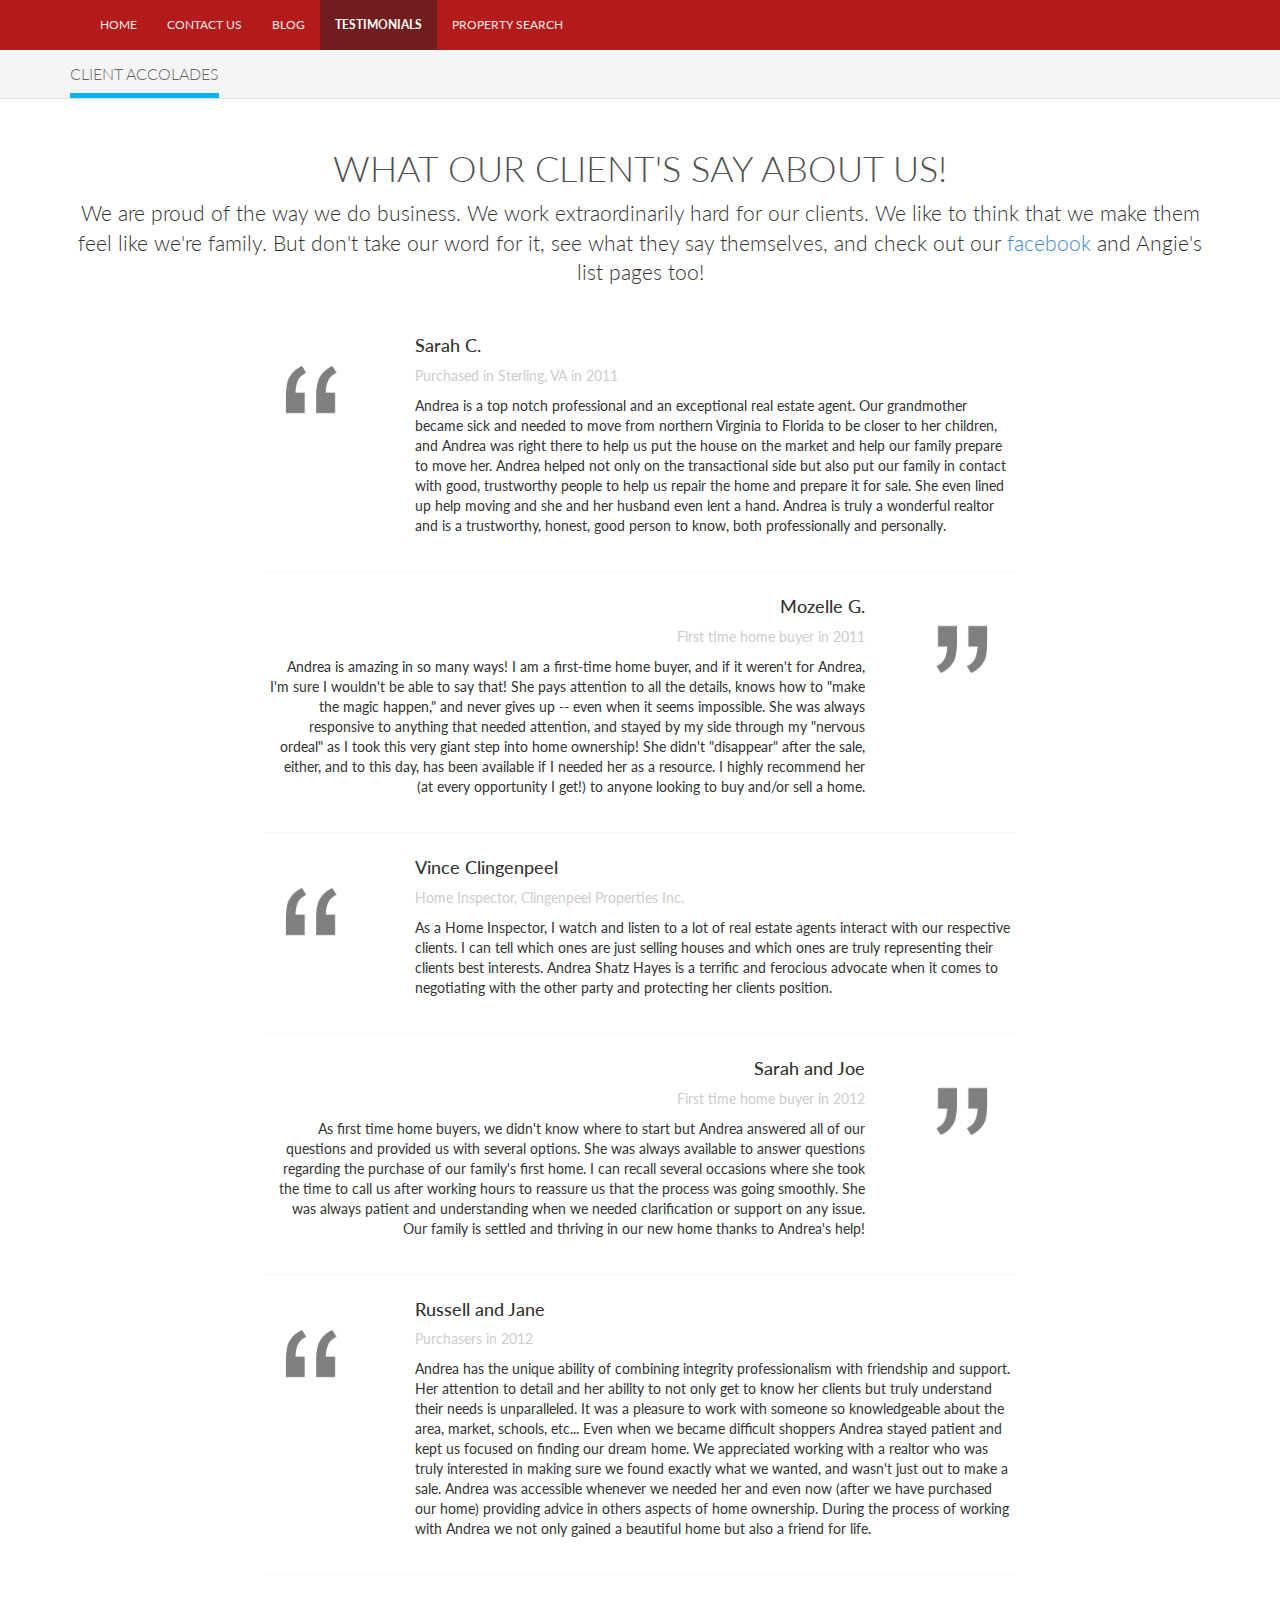
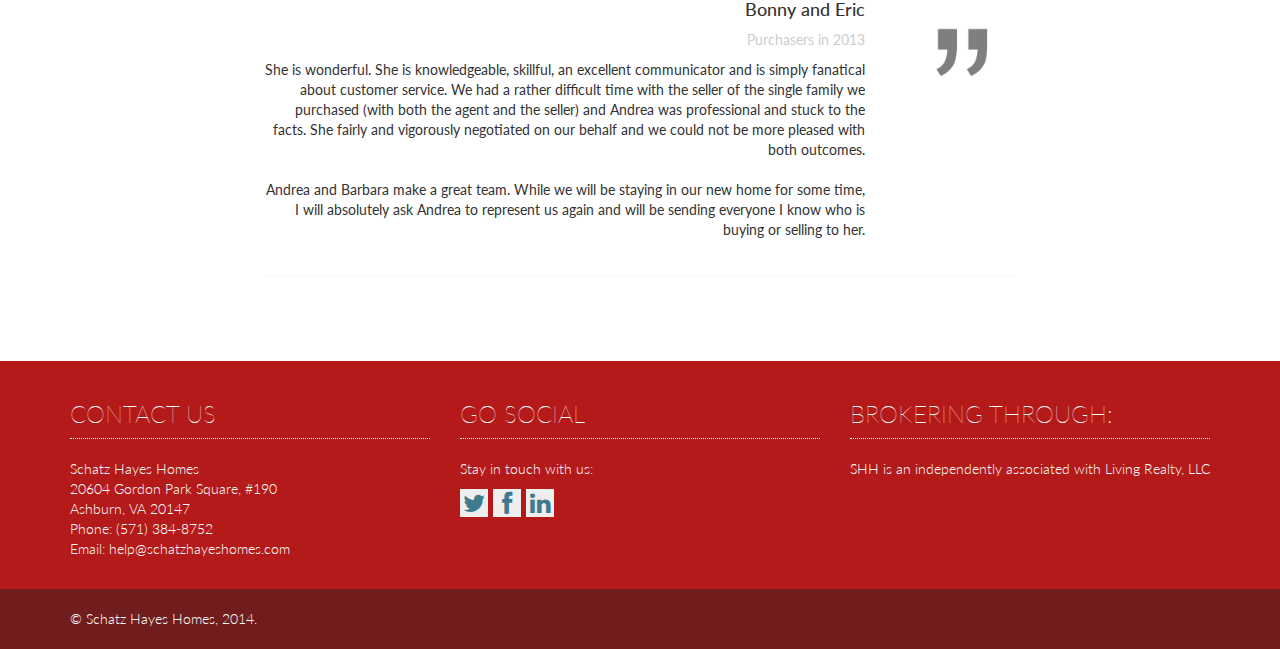
<file: testimonials.html>
<!DOCTYPE html>
<html lang="en">
  <head>
    <meta charset="utf-8">
    <meta name="viewport" content="width=device-width, initial-scale=1.0">
    <meta name="description" content="Schatz Hayes Homes Website">
    <meta name="author" content="Justin Hayes, Realtor">
    <link rel="shortcut icon" href="img/shh_icon.png">

    <title>Schatz Hayes Homes</title>

    <!-- Bootstrap core CSS -->
    <link href="css/bootstrap.css" rel="stylesheet">

    <!-- Custom styles for this template -->
    <link href='http://fonts.googleapis.com/css?family=Lato:100,300,400' rel='stylesheet' type='text/css'>
    <link rel="stylesheet" type="text/css" href="css/animate.css" />
    <link rel="stylesheet" type="text/css" href="css/elements.css" />
    <link rel="stylesheet" type="text/css" href="css/custom.css" />
    <link href="fonts/font-awesome-4.0.3/css/font-awesome.min.css" rel="stylesheet">
    
    <!-- HTML5 shim and Respond.js IE8 support of HTML5 elements and media queries -->
    <!--[if lt IE 9]>
      <script src="https://oss.maxcdn.com/libs/html5shiv/3.7.0/html5shiv.js"></script>
      <script src="https://oss.maxcdn.com/libs/respond.js/1.3.0/respond.min.js"></script>
    <![endif]-->
  </head>

  <body>

  <!-- Navbar
    ============= -->
    <div class="navbar navbar-inverse navbar-fixed-top">
      <div class="container">
        <div class="navbar-header">
          <button type="button" class="navbar-toggle" data-toggle="collapse" data-target=".navbar-collapse">
            <span class="icon-bar"></span>
            <span class="icon-bar"></span>
            <span class="icon-bar"></span>
          </button>
          <a class="navbar-brand" href="index.html"></a>
        </div>
        <div class="collapse navbar-collapse">
          <ul class="nav navbar-nav">
            <li class="hidden-sm hidden-md"><a href="index.html" >Home </a></li>	
            <li class="hidden-sm hidden-md"><a href="team.html">Contact us</a></li>
            <li class="hidden-sm hidden-md"><a href="blog.html">Blog</a></li>
			<li class="active hidden-sm hidden-md"><a href="testimonials.html">Testimonials</a></li>
			<li class="hidden-sm hidden-md"><a href="propertysearch.html">Property Search</a></li>
          </ul>
        </div>
      </div>
    </div>
    
<!-- Main body
================== -->
  <div class="wrapper">
    <div class="section-header">
      <div class="container">
        <div class="row">
          <div class="col-xs-12">
            <!-- Remove the .animated class if you don't want things to move -->
            <h1 class="animated slideInLeft"><span>Client Accolades</span></h1>
          </div>
        </div>
      </div>
    </div>
    <div class="container">
      <div class="row">
        <div class="col-xs-12">
          <h1 class="hl text-center top-zero">What Our Client's Say About Us!</h1>
          <p class="lead text-center">
            We are proud of the way we do business.  We work extraordinarily hard for our clients.  We like to think that we make them feel like we're family.  But don't take our word for it, see what they say themselves, and check out our <a href="http://www.facebook.com/SchatzHayesHomes">facebook</a> and Angie's list pages too!
          </p>
          <br />
        </div>
      </div>
      <div class="row">
        <div class="col-md-8 col-md-offset-2">
          <div class="team">
            <div class="member-left">
              <img src="img/quote-left.png" alt="Team Member" class="left">
              <h4>Sarah C.</h4>
              <p class="position">Purchased in Sterling, VA in 2011</p>
              <p>Andrea is a top notch professional and an exceptional real estate agent. Our grandmother became sick and needed to move from northern Virginia to Florida to be closer to her children, and Andrea was right there to help us put the house on the market and help our family prepare to move her. Andrea helped not only on the transactional side but also put our family in contact with good, trustworthy people to help us repair the home and prepare it for sale. She even lined up help moving and she and her husband even lent a hand. Andrea is truly a wonderful realtor and is a trustworthy, honest, good person to know, both professionally and personally.</p>
            </div>
            <div class="member-right">
              <img src="img/quote-right.png" alt="Team Member" class="right">
              <h4>Mozelle G.</h4>
              <p class="position">First time home buyer in 2011</p>
              <p>Andrea is amazing in so many ways! I am a first-time home buyer, and if it weren't for Andrea, I'm sure I wouldn't be able to say that! She pays attention to all the details, knows how to "make the magic happen," and never gives up -- even when it seems impossible. She was always responsive to anything that needed attention, and stayed by my side through my "nervous ordeal" as I took this very giant step into home ownership! She didn't "disappear" after the sale, either, and to this day, has been available if I needed her as a resource. I highly recommend her (at every opportunity I get!) to anyone looking to buy and/or sell a home.</p>
            </div>
            <div class="member-left">
              <img src="img/quote-left.png" alt="Team Member" class="left">
              <h4>Vince Clingenpeel</h4>
              <p class="position">Home Inspector, Clingenpeel Properties Inc.</p>
              <p>As a Home Inspector, I watch and listen to a lot of real estate agents interact with our respective clients. I can tell which ones are just selling houses and which ones are truly representing their clients best interests. Andrea Shatz Hayes is a terrific and ferocious advocate when it comes to negotiating with the other party and protecting her clients position.</p>
			</div>
			<div class="member-right">
              <img src="img/quote-right.png" alt="Team Member" class="right">
              <h4>Sarah and Joe</h4>
              <p class="position">First time home buyer in 2012</p>
              <p>As first time home buyers, we didn't know where to start but Andrea answered all of our questions and provided us with several options. She was always available to answer questions regarding the purchase of our family's first home.  I can recall several occasions where she took the time to call us after working hours to reassure us that the process was going smoothly.  She was always patient and understanding when we needed clarification or support on any issue.  Our family is settled and thriving in our new home thanks to Andrea's help!</p>
            </div>
			<div class="member-left">
              <img src="img/quote-left.png" alt="Team Member" class="left">
              <h4>Russell and Jane</h4>
              <p class="position">Purchasers in 2012</p>
              <p>Andrea has the unique ability of combining integrity professionalism with friendship and support.  Her attention to detail and her ability to not only get to know her clients but truly understand their needs is unparalleled.  It was a pleasure to work with someone so knowledgeable about the area, market, schools, etc... Even when we became difficult shoppers Andrea stayed patient and kept us focused on finding our dream home.  We appreciated working with a realtor who was truly interested in making sure we found exactly what we wanted, and wasn't just out to make a sale. Andrea was accessible whenever we needed her and even now (after we have purchased our home)  providing advice in others aspects of home ownership.   During the process of working with Andrea  we not only  gained a beautiful home but also a friend for life.</p>
            </div>
			<div class="member-right">
              <img src="img/quote-right.png" alt="Team Member" class="right">
              <h4>Bonny and Eric</h4>
              <p class="position">Purchasers in 2013</p>
              <p>She is wonderful.  She is knowledgeable, skillful, an excellent communicator and is simply fanatical about customer service.  We had a rather difficult time with the seller of the single family we purchased (with both the agent and the seller) and Andrea was professional and stuck to the facts.  She fairly and vigorously negotiated on our behalf and we could not be more pleased with both outcomes.
				<br /><br />Andrea and Barbara make a great team.  While we will be staying in our new home for some time, I will absolutely ask Andrea to represent us again and will be sending everyone I know who is buying or selling to her.</p>
            </div>
          </div>
        </div>
      </div>
    </div>
  </div>
    
<!-- Foooter
================== -->
  <footer>
    <div class="container">
      <div class="row">
        <!-- Contact Us 
        =================  -->
        <div class="col-sm-4">
          <div class="headline"><h3>Contact us</h3></div>
          <div class="content">
            <p>
            Schatz Hayes Homes<br />
			20604 Gordon Park Square, #190<br />
			Ashburn, VA 20147<br />
            Phone: (571) 384-8752<br />
            Email: <a href="mailto:help@schatzhayeshomes">help@schatzhayeshomes.com</a>
            </p>
          </div>
        </div>
        <!-- Social icons 
        ===================== -->
        <div class="col-sm-4">
          <div class="headline"><h3>Go Social</h3></div>
          <div class="content social">
            <p>Stay in touch with us:</p>
            <ul>
                <li><a href="http://twitter.com/schatzhayeshome"><i class="fa fa-twitter"></i></a>
                </li>
                <li><a href="http://www.facebook.com/SchatzHayesHomes"><i class="fa fa-facebook"></i></a>
                </li>
                <li><a href="http://www.linkedin.com/profile/view?id=38428811"><i class="fa fa-linkedin"></i></a>
                </li>
            </ul>
            <div class="clearfix"></div>
          </div>
        </div>
        <!-- Brokerage association 
        ===================== -->
        <div class="col-sm-4">
          <div class="headline"><h3>Brokering through:</h3></div>
          <div class="content">
            <p>SHH is an independently associated with Living Realty, LLC</p>
            <div class="clearfix"></div>
          </div>
        </div>
      </div>
    </div>
  </footer>
  <!-- Legal 
  ============= -->
  <div class="legal">
    <div class="container">
      <div class="row">
        <div class="col-sm-12">
          <p>&copy; Schatz Hayes Homes, 2014. </p>
        </div>
      </div>
    </div>
  </div>
    <!-- Bootstrap core JavaScript
    ================================================== -->
    <!-- Placed at the end of the document so the pages load faster -->
    <script src="https://ajax.googleapis.com/ajax/libs/jquery/1.9.1/jquery.min.js"></script>
    <script src="js/bootstrap.min.js"></script>
    <script src="js/custom.js"></script>
    <script src="js/scrolltopcontrol.js"></script><!-- Scroll to top javascript -->
	
  </body>
</html>
</file>
<file: css/elements.css>
/*------------------------------------------------------------------
Project:	HighLand
Version:	1.3
Created: 		18/10/2013
Last change:	07/03/2014
-------------------------------------------------------------------*/

/* ===== Buttons ===== */

.btn {
	border-radius: 0;
}

/* 1. Default Button */

.btn-default {
	color: #333333;
	background-color: #ffffff;
	border-color: #cccccc;
}
.btn-default:hover,
.btn-default:focus,
.btn-default:active,
.btn-default.active,
.hl-open .dropdown-toggle.btn-default {
	color: #333333;
	background-color: #ebebeb;
	border-color: #adadad;
}
.btn-default:active,
.btn-default.active,
.open .dropdown-toggle.btn-default {
	background-image: none;
}
.btn-default.disabled,
.btn-default[disabled],
fieldset[disabled] .btn-default,
.btn-default.disabled:hover,
.btn-default[disabled]:hover,
fieldset[disabled] .btn-default:hover,
.btn-default.disabled:focus,
.btn-default[disabled]:focus,
fieldset[disabled] .btn-default:focus,
.btn-default.disabled:active,
.btn-default[disabled]:active,
fieldset[disabled] .btn-default:active,
.btn-default.disabled.active,
.btn-default[disabled].active,
fieldset[disabled] .btn-default.active {
	background-color: #ffffff;
	border-color: #cccccc;
}

/* 2. Green Button */

.btn-green {
	color: #ffffff;
	background-color: #72a53b;
	border-color: #72a53b;
}
.btn-green:hover,
.btn-green:focus,
.btn-green:active,
.btn-green.active,
.open .dropdown-toggle.btn-green {
	color: #ffffff;
	background-color: #5d8731;
	border-color: #5d8731;
}
.btn-green:active,
.btn-green.active,
.open .dropdown-toggle.btn-green {
	background-image: none;
}
.btn-green.disabled,
.btn-green[disabled],
fieldset[disabled] .btn-green,
.btn-green.disabled:hover,
.btn-green[disabled]:hover,
fieldset[disabled] .btn-green:hover,
.btn-green.disabled:focus,
.btn-green[disabled]:focus,
fieldset[disabled] .btn-green:focus,
.btn-green.disabled:active,
.btn-green[disabled]:active,
fieldset[disabled] .btn-green:active,
.btn-green.disabled.active,
.btn-green[disabled].active,
fieldset[disabled] .btn-green.active {
	background-color: #AFD487;
	border-color: #AFD487;
}

/* 3. Red Button */

.btn-red {
	color: #ffffff;
	background-color: #E74C3C;
	border-color: #E74C3C;
}
.btn-red:hover,
.btn-red:focus,
.btn-red:active,
.btn-red.active,
.open .dropdown-toggle.btn-red {
	color: #ffffff;
	background-color: #C0392B;
	border-color: #C0392B;
}
.btn-red:active,
.btn-red.active,
.open .dropdown-toggle.btn-red {
	background-image: none;
}
.btn-red.disabled,
.btn-red[disabled],
fieldset[disabled] .btn-red,
.btn-red.disabled:hover,
.btn-red[disabled]:hover,
fieldset[disabled] .btn-red:hover,
.btn-red.disabled:focus,
.btn-red[disabled]:focus,
fieldset[disabled] .btn-red:focus,
.btn-red.disabled:active,
.btn-red[disabled]:active,
fieldset[disabled] .btn-red:active,
.btn-red.disabled.active,
.btn-red[disabled].active,
fieldset[disabled] .btn-red.active {
	background-color: #EF8B80;
	border-color: #EF8B80;
}

/* 4. Blue Button */

.btn-blue {
	color: #ffffff;
	background-color: #00B4FF;
	border-color: #00B4FF;
}
.btn-blue:hover,
.btn-blue:focus,
.btn-blue:active,
.btn-blue.active,
.open .dropdown-toggle.btn-blue {
	color: #ffffff;
	background-color: #009DE0;
	border-color: #009DE0;
}
.btn-blue:active,
.btn-blue.active,
.open .dropdown-toggle.btn-blue {
	background-image: none;
}
.btn-blue.disabled,
.btn-blue[disabled],
fieldset[disabled] .btn-blue,
.btn-blue.disabled:hover,
.btn-blue[disabled]:hover,
fieldset[disabled] .btn-blue:hover,
.btn-blue.disabled:focus,
.btn-blue[disabled]:focus,
fieldset[disabled] .btn-blue:focus,
.btn-blue.disabled:active,
.btn-blue[disabled]:active,
fieldset[disabled] .btn-blue:active,
.btn-blue.disabled.active,
.btn-blue[disabled].active,
fieldset[disabled] .btn-blue.active {
	background-color: #5CCEFF;
	border-color: #5CCEFF;
}
/* 5. Dark Button */

.btn-dark {
	color: #ffffff;
	background-color: #515151;
	border-color: #515151;
}
.btn-dark:hover,
.btn-dark:focus,
.btn-dark:active,
.btn-dark.active,
.open .dropdown-toggle.btn-dark {
	color: #ffffff;
	background-color: #444;
	border-color: #444;
}
.btn-dark:active,
.btn-dark.active,
.open .dropdown-toggle.btn-dark {
	background-image: none;
}
.btn-dark.disabled,
.btn-dark[disabled],
fieldset[disabled] .btn-dark,
.btn-dark.disabled:hover,
.btn-dark[disabled]:hover,
fieldset[disabled] .btn-dark:hover,
.btn-dark.disabled:focus,
.btn-dark[disabled]:focus,
fieldset[disabled] .btn-dark:focus,
.btn-dark.disabled:active,
.btn-dark[disabled]:active,
fieldset[disabled] .btn-dark:active,
.btn-dark.disabled.active,
.btn-dark[disabled].active,
fieldset[disabled] .btn-dark.active {
	background-color: #707070;
	border-color: #707070;
} 

/* 6. Turquoise Button */

.btn-turquoise {
	color: #ffffff;
	background-color: #1ABC9C;
	border-color: #1ABC9C;
}
.btn-turquoise:hover,
.btn-turquoise:focus,
.btn-turquoise:active,
.btn-turquoise.active,
.open .dropdown-toggle.btn-turquoise {
	color: #ffffff;
	background-color: #16A085;
	border-color: #16A085;
}
.btn-turquoise:active,
.btn-turquoise.active,
.open .dropdown-toggle.btn-turquoise {
	background-image: none;
}
.btn-turquoise.disabled,
.btn-turquoise[disabled],
fieldset[disabled] .btn-turquoise,
.btn-turquoise.disabled:hover,
.btn-turquoise[disabled]:hover,
fieldset[disabled] .btn-turquoise:hover,
.btn-turquoise.disabled:focus,
.btn-turquoise[disabled]:focus,
fieldset[disabled] .btn-turquoise:focus,
.btn-turquoise.disabled:active,
.btn-turquoise[disabled]:active,
fieldset[disabled] .btn-turquoise:active,
.btn-turquoise.disabled.active,
.btn-turquoise[disabled].active,
fieldset[disabled] .btn-turquoise.active {
	background-color: #4BE7C8;
	border-color: #4BE7C8;
}

/* 7. Amethyst Button */

.btn-amethyst {
	color: #ffffff;
	background-color: #9B59B6;
	border-color: #9B59B6;
}
.btn-amethyst:hover,
.btn-amethyst:focus,
.btn-amethyst:active,
.btn-amethyst.active,
.open .dropdown-toggle.btn-amethyst {
	color: #ffffff;
	background-color: #8E44AD;
	border-color: #8E44AD;
}
.btn-amethyst:active,
.btn-amethyst.active,
.open .dropdown-toggle.btn-amethyst {
	background-image: none;
}
.btn-amethyst.disabled,
.btn-amethyst[disabled],
fieldset[disabled] .btn-amethyst,
.btn-amethyst.disabled:hover,
.btn-amethyst[disabled]:hover,
fieldset[disabled] .btn-amethyst:hover,
.btn-amethyst.disabled:focus,
.btn-amethyst[disabled]:focus,
fieldset[disabled] .btn-amethyst:focus,
.btn-amethyst.disabled:active,
.btn-amethyst[disabled]:active,
fieldset[disabled] .btn-amethyst:active,
.btn-amethyst.disabled.active,
.btn-amethyst[disabled].active,
fieldset[disabled] .btn-amethyst.active {
	background-color: #BB8ECD;
	border-color: #BB8ECD;
}

/* ===== Panels ===== */

.panel {
	border-radius: 0;
}
.panel-heading {
	border-radius: 0;
}
.panel-footer {
	border-radius: 0;
}
.panel-group .panel {
	border-radius: 0;
}

/* 1. Panel Green */

.panel-green {
	border-color: #72a53b;
}
.panel-green > .panel-heading {
	color: #fff;
	background-color: #72a53b;
	border-color: #72a53b;
}
.panel-green > .panel-heading + .panel-collapse .panel-body {
	border-top-color: #72a53b;
}
.panel-green > .panel-footer + .panel-collapse .panel-body {
	border-bottom-color: #72a53b;
}
.panel-green > .panel-footer {
	background-color: #72a53b;
	border-top: 1px solid #72a53b;
}

/* 2. Panel Blue */

.panel-blue {
	border-color: #00B4FF;
}
.panel-blue > .panel-heading {
	color: #ffffff;
	background-color: #00B4FF;
	border-color: #00B4FF;
}
.panel-blue > .panel-heading + .panel-collapse .panel-body {
	border-top-color: #00B4FF;
}
.panel-blue > .panel-footer + .panel-collapse .panel-body {
	border-bottom-color: #00B4FF;
}
.panel-blue > .panel-footer {
	background-color: #00B4FF;
	border-top: 1px solid #00B4FF;
}

/* 3. Panel Dark */

.panel-dark {
	border-color: #515151;
}
.panel-dark > .panel-heading {
	color: #ffffff;
	background-color: #515151;
	border-color: #515151;
}
.panel-dark > .panel-heading + .panel-collapse .panel-body {
	border-top-color: #515151;
}
.panel-dark > .panel-footer + .panel-collapse .panel-body {
	border-bottom-color: #515151;
}
.panel-dark > .panel-footer {
	background-color: #515151;
	border-top: 1px solid #515151;
}

/* 4. Panel Red */

.panel-red {
	border-color: #E74C3C;
}
.panel-red > .panel-heading {
	color: #ffffff;
	background-color: #E74C3C;
	border-color: #E74C3C;
}
.panel-red > .panel-heading + .panel-collapse .panel-body {
	border-top-color: #E74C3C;
}
.panel-red > .panel-footer + .panel-collapse .panel-body {
	border-bottom-color: #E74C3C;
}
.panel-red > .panel-footer {
	background-color: #E74C3C;
	border-top: 1px solid #E74C3C;
}

/* 5. Panel Turquoise */

.panel-turquoise {
	border-color: #1ABC9C;
}
.panel-turquoise > .panel-heading {
	color: #ffffff;
	background-color: #1ABC9C;
	border-color: #1ABC9C;
}
.panel-turquoise > .panel-heading + .panel-collapse .panel-body {
	border-top-color: #1ABC9C;
}
.panel-turquoise > .panel-footer + .panel-collapse .panel-body {
	border-bottom-color: #1ABC9C;
}
.panel-turquoise > .panel-footer {
	background-color: #1ABC9C;
	border-top: 1px solid #1ABC9C;
}

/* 6. Panel Amethyst */

.panel-amethyst {
	border-color: #8E44AD;
}
.panel-amethyst > .panel-heading {
	color: #ffffff;
	background-color: #8E44AD;
	border-color: #8E44AD;
}
.panel-amethyst > .panel-heading + .panel-collapse .panel-body {
	border-top-color: #8E44AD;
}
.panel-amethyst > .panel-footer + .panel-collapse .panel-body {
	border-bottom-color: #8E44AD;
}
.panel-amethyst > .panel-footer {
	background-color: #8E44AD;
	border-top: 1px solid #8E44AD;
}

/* 7. Panel Dummy */

.panel-dummy {
	border-color: #DDD;
}
.panel-dummy > .panel-heading {
	color: #333;
	background-color: #FFF;
	border-color: #FFF;
}
.panel-dummy > .panel-heading + .panel-collapse .panel-body {
	border-top-color: #FFF;
}
.panel-dummy > .panel-footer + .panel-collapse .panel-body {
	border-bottom-color: #FFF;
}
.panel-dummy > .panel-footer {
	background-color: #FFF;
	border-top: 1px solid #FFF;
}


/* ===== Info Boards ==== */

.info-board {
	margin: 20px 0;
	padding: 15px 30px 15px 15px;
	border-left: 5px solid #eee;
}

/* 1. Info board green */

.info-board-green {
	background-color: #F5FAF0;
	border-color: #72a53b;
}
.info-board h4 {
	margin-top: 0;
}
.info-board p:last-child {
	margin-bottom: 0;
}

/* 2. Info board blue */

.info-board-blue {
	background-color: #EBF9FF;
	border-color: #00B4FF;
}
.info-board h4 {
	margin-top: 0;
}
.info-board p:last-child {
	margin-bottom: 0;
}

/* 3. Info board red */

.info-board-red {
	background-color: #FBF0EE;
	border-color: #E74C3C;
}
.info-board h4 {
	margin-top: 0;
}
.info-board p:last-child {
	margin-bottom: 0;
}

/* 4. Info board orange */

.info-board-orange {
	background-color: #FFF2EB;
	border-color: #FFA973;
}
.info-board h4 {
	margin-top: 0;
}
.info-board p:last-child {
	margin-bottom: 0;
}


/* ===== Forms ===== */

.form-control {
	border-radius: 0; /* */
}

/* ===== Navs ===== */

/* 1. Nav tabs */

.nav-tabs {
	margin-bottom: 15px;
}
.nav-tabs > li > a {
		border-bottom: 1px solid #dedede;
		border-radius: 0;
		background: #f5f5f5;
}

/* 2. Nav pills */

.nav-pills {
	margin-bottom: 15px;
}
.nav-pills > li > a {
	border-radius: 0;
}
.nav-pills > li > a {
	background-color: #f5f5f5;
}
.nav-pills-green > li.active > a,
.nav-pills-green > li.active > a:hover,
.nav-pills-green > li.active > a:focus {
	background-color: #72a53b; 
}
.nav-pills-blue > li.active > a,
.nav-pills-blue > li.active > a:hover,
.nav-pills-blue > li.active > a:focus {
	background-color: #00B4FF; 
}
.nav-pills-dark > li.active > a,
.nav-pills-dark > li.active > a:hover,
.nav-pills-dark > li.active > a:focus {
	background-color: #515151; 
}
.nav-pills-red > li.active > a,
.nav-pills-red > li.active > a:hover,
.nav-pills-red > li.active > a:focus {
	background-color: #E74C3C; 
}
.nav-pills-turquoise > li.active > a,
.nav-pills-turquoise > li.active > a:hover,
.nav-pills-turquoise > li.active > a:focus {
	background-color: #1ABC9C; 
}
.nav-pills-amethyst > li.active > a,
.nav-pills-amethyst > li.active > a:hover,
.nav-pills-amethyst > li.active > a:focus {
	background-color: #9B59B6; 
}

/* ===== Alerts ===== */

.alert {
	border-radius: 0;
}

/* ===== Thumbnails ===== */

.thumbnail {
	padding: 0;
	border: 0;
	border-radius: 0;
}
.thumbnail > img {
	display: block;
	max-width: 100%;
	height: auto;
	padding: 10px;
	border: 1px solid #eee;
}
a.thumbnail:hover img,
a.thumbnail:focus img {
	border-color: #ccc;
}
.thumbnail > img {
	margin-left: auto;
	margin-right: auto;
}
.thumbnail .caption {
	padding: 10px;
	color: #333333;
}
.thumbnail .caption h4{
	text-transform: uppercase;
}
.thumbnail .caption .rating {
	margin-bottom: 10px;
}
.thumbnail .caption .rating i {
	color: #F7C41F;
	font-size: 18px;
}

/* ===== Page Tip ===== */

.page-tip {
	background: #fff;
	-webkit-box-shadow: 0 0 16px 0 rgba(50, 50, 50, 0.3);
	-moz-box-shadow: 0 0 16px 0 rgba(50, 50, 50, 0.3);
	box-shadow: 0 0 16px 0 rgba(50, 50, 50, 0.3);
	color: #515151;
	margin-bottom: 50px;
	padding: 15px 0;
}
.page-tip p {
	margin: 0;
}

/* ===== Section headers ===== */

.section-header {
	background: #f5f5f5;
	border-bottom: 1px solid #dedede;
	padding: 15px 0;
	margin-bottom: 50px;
}
.section-header h1 {
	color: #666;
	font-size: 16px;
	font-weight: 300;
	text-transform: uppercase;
	padding: 0;
	margin: 0;
}
.section-header h1 span {
	border-bottom: 5px solid #00B4FF;
	padding-bottom: 10px;
}

/* ===== Block header ===== */

.block-header h2 {
	margin: 40px 0;
	font-size: 24px;
	font-family: 'Lato', sans-serif;
	font-weight: 300;
	color: #515151;
	text-transform: uppercase;
	background: #eee;
}
.block-header h2 .title {
	background: #fff;
	padding: 0 15px 0 0;
}
.block-header h2 .decoration {
	background: #fff;
	padding-left: 3px;
	margin-left: 5px;
}

/* ===== Lead ===== */

.lead {
	font-weight: 300;
}

/* ===== Social links ===== */

.social-icons {
	margin-bottom: 15px;
}
.social-icons ul {
	list-style-type: none;
	padding: 0;
	margin: 0;
}
.social-icons ul li {
	text-align: center;
	float: left;
	margin: 0 5px 5px 0;
	opacity: 0.5;
	transition: 0.1s;
	-webkit-transition: 0.1s;
	-moz-transition: 0.1s;
}
.social-icons-small ul li {
	height: 20px;
	width: 20px;
	font-size: 16px;
	line-height: 20px;
}
.social-icons-default ul li {
	height: 30px;
	width: 30px;
	font-size: 22px;
	line-height: 30px;
}
.social-icons-large ul li {
	height: 40px;
	width: 40px;
	font-size: 28px;
	line-height: 40px;
}
.social-icons ul li:hover {
	opacity: 1;
	transition: 0.1s;
	-webkit-transition: 0.1s;
	-moz-transition: 0.1s;
}
.social-icons ul li a {
	color: #FFF;
	display: block;
}
.social-icons ul li.rss {
	background: #ff9900;
}
.social-icons ul li.facebook {
	background: #3B5998;
}
.social-icons ul li.twitter {
	background: #1dcaff;
}
.social-icons ul li.plus {
	background: #dd4b39;
}
.social-icons ul li.vk {
	background: #3f628a;
}
.social-icons ul li.pinterest {
	background: #c92026;
}
.social-icons ul li.vimeo {
	background: #446d82;
}
.social-icons ul li.github {
	background: #657e8c;
}
.social-icons ul li.linkedin {
	background: #0c7bb3;
}
.social-icons ul li.dropbox {
	background: #4fa3e3;
}

/* ===== Tags ===== */

.tags > a {
	padding: 3px 4px;
	margin: 4px 4px 4px 0;
	background: #f5f5f5;
	border: 1px solid #dedede;
	border-width: 0 1px 1px 0;
	color: #515151;
	text-decoration: none;
	font-size: 0.9em;
	white-space: nowrap;
	display: inline-block;
}
.tags > a:hover {
	background: #00B4FF;
	color: #FFF;
	border-color: #00B4FF;
}
.tags > a:before {
	font-family: FontAwesome;
	content: "\f02b";
	color: #999;
	margin-right: 5px;
}
.tags > a:hover:before {
	color: #FFF;
}
</file>
<file: css/custom.css>
/*------------------------------------------------------------------
Project:	HighLand
Version:	1.3
Created: 		18/10/2013
Last change:	07/03/2014
-------------------------------------------------------------------*/

html, body {
	font-family: 'Lato', sans-serif;
	height: 100%;
}
h1, h2, h3, h4, h5, h6 {
	font-family: 'Lato', sans-serif;
}
h1.hl, h2.hl, h3.hl, h4.hl, h5.hl, h6.hl {
	color: #515151;
	font-weight: 300;
	text-transform: uppercase;
}
h1.hl small, h2.hl small, h3.hl small, h4.hl small, h5.hl small, h6.hl small {
	text-transform: none;
}

/* ===== Sticky Footer Trick ===== */

.wrapper {
	min-height: 100%;
	height: auto !important; /* for older versions of IE */
	height: 100%;
	margin-bottom: -347px; /* showing the footer */
	padding-top: 50px;
	padding-bottom: 347px; /* avoiding content go behind the footer */
}

/* ===== Navbar ===== */

.navbar-inverse {
	background-color: #B41A1A;
	border: none;
}
.navbar-inverse .navbar-nav > .active > a,
.navbar-inverse .navbar-nav > .active > a:hover,
.navbar-inverse .navbar-nav > .active > a:focus {
	color: #fff;
	font-weight: bold;
	background-color: #721D1D;
}
.navbar-inverse .navbar-brand {
	color: #EEEEEE;
}
.navbar-inverse .navbar-nav > li > a {
	color: #EEEEEE;
}
.navbar-inverse {
	font-family: 'Lato', sans-serif;
	text-transform: uppercase;
	font-size: 12px;
}
.navbar-inverse .navbar-nav > .dropdown > a .caret {
	border-top-color: #EEEEEE;
	border-bottom-color: #EEEEEE;
}
.navbar-inverse .navbar-nav > .open > a .caret,
.navbar-inverse .navbar-nav > .open > a:hover .caret,
.navbar-inverse .navbar-nav > .open > a:focus .caret {
	border-top-color: #515151;
	border-bottom-color: #515151;
}
.navbar-inverse .navbar-nav > .open > a,
.navbar-inverse .navbar-nav > .open > a:hover,
.navbar-inverse .navbar-nav > .open > a:focus {
	background-color: #EEEEEE;
	color: #515151;
}
.dropdown-menu {
	background-color: #EEEEEE;
	border: 1px solid #D6D6D6;
	border-top-color: #EEEEEE;
	border-radius: 0px;
	-webkit-box-shadow: none;
	box-shadow: none;
}
.dropdown-menu > li > a {
	color: #515151;
	padding: 10px 20px;
	font-size: 12px;
}
.dropdown-menu > li > a:hover,
.dropdown-menu > li > a:focus {
	color: #FFF;
	background-color: #515151;
}
.dropdown-menu > .active > a,
.dropdown-menu > .active > a:hover,
.dropdown-menu > .active > a:focus {
  background-color: #515151;
}

/* ===== Showcase ===== */

#wrap,
#hp-slider {
	height: 480px;
	background: url(../img/bg.jpg) no-repeat center center;
	background-size: cover;
	filter: progid:DXImageTransform.Microsoft.AlphaImageLoader(src='../img/bg.jpg', sizingMethod='scale');
	-ms-filter: "progid:DXImageTransform.Microsoft.AlphaImageLoader(src='../img/bg.jpg', sizingMethod='scale')";
	border-bottom: 1px solid #eee;
	color: #fff;
}
#wrap h1,
#hp-slider h1 {
	font-family: 'Lato', sans-serif;
	font-weight: 165;
	font-size: 48px;
	margin-top: 70px;
	text-transform: uppercase;
	margin-left: 0px;
	text-shadow: 1px 1px 3px #666;
}
.showcase {
	position: absolute;
	width: 438px;
	height: 300px;
	margin: 130px auto;
}
.iMac {
	position: absolute;
	height: 300px;
	width: 351px;
	top: 0;
	right: 0;
	-webkit-animation-duration: 1s;
	-moz-animation-delay: 1s;
}
.iPad {
	position: absolute;
	height: 228px;
	width: 174px;
	top: 75px;
	left: 0;
	-webkit-animation-duration: 1.3s;
	-moz-animation-delay: 1.3s;
}
.iPhone {
	position: absolute;
	height: 152px;
	width: 56px;
	top: 145px;
	left: 130px;
	-webkit-animation-duration: 1.6s;
	-moz-animation-delay: 1.6s;
}
.macbook img {
	width: 450px;
	margin: 105.5px auto 0;
}
.list {
	margin: 50px 0 50px 70px;
}
.list ul {
	list-style-type: none;
	padding: 0;
}
.list li {
	font-weight: 101;
	font-size: 28px;
}
.list li > span {
	background: rgba(0, 0, 0, 0.75);
	padding: 5px 10px;
	line-height: 1.8;
}
.list li i.fa {
	margin-right: 20px;
}
.first {
	-webkit-animation-duration: 1s;
	-moz-animation-duration: 1s;
}
.second {
	-webkit-animation-duration: 1.3s;
	-moz-animation-duration: 1.3s;
}
.third {
	-webkit-animation-duration: 1.6s;
	-moz-animation-duration: 1.6s;
}
.fourth {
	-webkit-animation-duration: 1.9s;
	-moz-animation-duration: 1.9s;
}
.delay {
	-webkit-animation-delay: 0.5s;
	-moz-animation-delay: 0.5s;
}

/* ===== Services ===== */

.services ul {
	padding: 0;
}
.services li,
.services li:hover li,
.services li:hover {
	transition: width 0.3s;
	-webkit-transition: width 0.3s;
	-moz-transition: width 0.3s;
}
.services li {
	list-style-type: none;
	float: left;
	background: #B41A1A;
	padding: 20px;
	margin-right: 1px;
	text-align: center;
	color: #FFF;
	width: 227px;
	height: 100px;
}
.services li p {
	overflow: hidden;
	white-space: nowrap;
}
.services li p a {
	visibility: hidden;
}
.services ul:hover li{
	 width: 201px;
}
.services li:hover {
	width: 328px!important;
	background: #69D2E7;
	cursor: pointer;
	color: #FFF;
	text-align: left;
}
.services li:hover i {
	float: left;
	line-height: 60px;
	margin: 0 20px 0 5px;
}
.services li:hover p a {
	visibility: visible;
	color: #FFF;
}


/* Modal window */

.modal-content {
	border-radius: 0;
}
.modal-header {
	background: #f5f5f5;
}
.modal-header > img, 
.message-answer > img {
	height: 50px;
	width: 50px;
	margin: 0 15px 15px 0;
	float: left;
	overflow: hidden;
}


/* ===== Blog ===== */

.blog-summary {
	position: relative;
	margin-bottom: 40px;
}
.blog-summary > h4 {
	line-height: 22px;
}
.blog-text {
	line-height: 1.8;
}
.timeline-block .blog-img { /* Making images smalled for timeline page */
	width: 250px;
}
.blog-img {
	padding: 10px;
	border: 1px solid #ddd;
	margin: 10px;
	width: 350px;
}
.new-story:after {
	content: "NEW!";
	font-size: 0.6em;
	color: #FFF;
	background: #f1c40f;
	padding: 3px 4px;
	margin-left: 5px;
	vertical-align: super;
}
.recent-blogs ul{
	list-style-type: none;
	padding: 0;
	margin: 0;
}
.recent-blogs ul li {
	padding: 7px 0;
	border-bottom: 1px dotted #ddd;
}
.recent-blogs ul li:last-child {
	border-bottom: 0;
}
.blog-months ul {
	list-style-type: none;
	padding: 0;
	margin: 0;
	width: 50%;
	border-right: 1px solid #FFF;
}
.blog-months ul li .badge {
	background: #FFF;
	color: #666;
	border: 1px solid #ddd;
}
.new-comment {
	padding: 20px 10px 10px;
	border-top: 1px solid #ddd;
	border-bottom: 1px dashed #ddd;
	margin: 20px 0;
}
.new-comment:hover {
	border-bottom-style: solid;
}
.new-comment img {
	max-height: 64px;
	width: auto;
	float: right;
}
.comment {
	margin: 10px 0;
	border-bottom: 1px dotted #ddd;
}

/* ===== Blog Timeline ===== */

.timeline-block {
	border-left: 3px solid #eee;
	padding-left: 20px;
	margin-left: 100px;
}
.timeline-block time.timestamp {
	position: absolute;
	top: 12px;
	left: -136px;
	padding: 5px 6px;
	font-style: italic;
	color: #999;
}
.timeline-block time.timestamp:before {
	display: block;
	font-family: FontAwesome;
	content: "\f073";
	font-style: normal;
	font-size: 32px;
	margin-left: 27px;
}
.timeline-block time.timestamp:after {
	display: inline-block;
	content: "";
	height: 20px;
	width: 20px;
	border: 3px solid #DDD;
	border-radius: 26px;
	margin-left: 16px;
	background: #FFF;
}

/* ===== About Us block ===== */

img.img-about {
	width: 40%;
	padding: 10px;
	border: 1px solid #eee;
	float: left;
	margin: 0 20px 20px 0;
}

/* ===== Media objects ===== */

.media-object {
	height: 64px;
	width: 64px;
}
.media-heading a{
	color: #333;
}
.media-heading a:hover{
	color: #333;
	text-decoration: none;
}
.read-more {
	float:right;
	margin-top: 10px;
}

/* ===== Recent Works ===== */

.thumbnail {
	position: relative;
}
.thumbnail .visit {
	position: absolute;
	opacity: 0;
	width: 100%;
	text-align: center;
	top: 80px;
	transition: all 0.3s;
	-webkit-transition: all 0.3s;
	-moz-transition: all 0.3s;
}
.thumbnail:hover .visit {
	opacity: 1;
	transition: all 0.3s;
	-webkit-transition: all 0.3s;
	-moz-transition: all 0.3s;
}
.thumbnail .visit a {
	color: #FFF;
	text-transform: uppercase;
	background: rgba(0, 0, 0, 0.5);
	padding: 10px 20px;
}
.thumbnail .visit a:hover {
	color: #FFF;
	text-decoration: none;
}

/* ===== Steps ===== */

.step {
	text-align: center;
	width: 50%;
	margin: 0 auto;
}
.step i {
	color: #dedede;
	transition: color 0.3s;
	-webkit-transition: color 0.3s;
	-moz-transition: color 0.3s;
}
.step h4 {
	text-transform: uppercase;
}
.step .arrow {
	position: absolute;
	top: 0;
	right: -10%;
	color: #dedede;
	font-size: 100px;
	transition: color 0.3s;
	-webkit-transition: color 0.3s;
	-moz-transition: color 0.3s;
}
.step:hover i {
	color: #FFA973;
	transition: color 0.3s;
	-webkit-transition: color 0.3s;
	-moz-transition: color 0.3s;
}
.step:hover .arrow {
	color: #99E0FF;
	transition: color 0.3s;
	-webkit-transition: color 0.3s;
	-moz-transition: color 0.3s;
}

/* ===== About Us ===== */

.about-icon {
	font-size: 52px;
	float: left;
	margin: 15px 15px 0 0;
	color: #81D685;
}
.about-p {
	overflow: hidden;
	line-height: 22px;
}
.about-btn {
	margin-top: 50px;
	text-align: center;
}

/* ===== Team ===== */
.member-left {
	text-align: left;
	margin-bottom: 25px;
	padding-bottom: 25px;
	border-bottom: 1px dotted #eee;
}
.member-right {
	text-align: right;
	margin-bottom: 25px;
	padding-bottom: 25px;
	border-bottom: 1px dotted #eee;
}
.team img,
.team img {
	width: 100px;
	height: 100px;
	border-radius: 50px;
}
.team .member-left img{
	float: left;
	margin-right: 50px;
}
.team .member-right img{
	float: right;
	margin-left: 50px;
}
.team .position {
	color: #ccc;
}
.team p {
	overflow: hidden;
}

/* ===== 404 error page ===== */

.not-found {
	background: #eee;
	background-image: url(../img/falling-leafs.png), -webkit-linear-gradient(top, #eee, #fff);
	background-image: url(../img/falling-leafs.png), -moz-linear-gradient(top, #eee, #fff);
}
.not-found .digits {
	color: #999;
	font-size: 250px;
	font-weight: bold;
	text-align: center;
}
.not-found .digits i {
	font-size: 200px;
	margin: 0 10px;
}
.not-found h1 {
	text-align: center;
	color: #666;
}
.not-found h2 {
	text-align: center;
	color: #999;
}
.not-found form {
	text-align: center;
	margin: 30px 0;
}

/* ===== Contact Us ===== */

.google-maps {
	position: relative;
	padding-bottom: 85.714%;
	height: 0;
	overflow: hidden;
}
.google-maps iframe {
	position: absolute;
	top: 0;
	left: 0;
	width: 100%;
	height: 100%;
}

/* ===== Pricing ===== */

.pricing .item {
	background: #fff;
	border: 1px solid #ccc;
	padding: 10px;
	border-radius: 3px;
	transition: all 0.3s;
	-webkit-transition: all 0.3s;
	-moz-transition: all 0.3s;
}
.pricing .item:hover {
	box-shadow: 0 0 20px rgba(0,0,0,0.2);
	-webkit-box-shadow: 0 0 20px rgba(0,0,0,0.2);
	-moz-box-shadow: 0 0 20px rgba(0,0,0,0.2);
	margin-top: -10px;
	transition: all 0.3s;
	-webkit-transition: all 0.3s;
	-moz-transition: all 0.3s;
}
.pricing .head {
	background: #69D2E7;
	padding: 30px 10px 10px;
	position: relative;
	border-radius: 3px;
	margin-bottom: 50px;
}
.pricing .head h4 {
	color: #FFF;
	text-transform: uppercase;
	text-align: center;
}
.pricing .head .arrow {
	position: absolute;
	height: 30px;
	width: 100%;
	border-top: 30px solid #69D2E7;
	border-right: 120px solid white;
	border-left: 120px solid white;
	bottom: -30px;
	left: 0;
}
.pricing .sceleton {
	text-align: center;
}
.pricing .sceleton h5 {
	font-size: 30px;
}
.pricing .sceleton span {
	font-size: 24px;
}
.pricing .sceleton ul {
	margin: 0 0 10px;
	padding: 0;
}
.pricing .sceleton li {
	list-style-type: none;
	padding: 10px 0;
	border-top: 1px dotted #ccc;
}
.pricing .sceleton li:hover {
	border-top: 1px solid #ccc;
	background: #eee;
	cursor: pointer;
}

/* ===== FAQs ===== */

.faq-cats ul {
	list-style-type: none;
	padding: 0; 
	margin: 0;
}
.faq-cats ul li:first-child {
	margin: 0 0 15px 0;
}
.faq-cats ul li {
	margin: 15px 0 15px 0;
}
.faq-cats ul li i{
	vertical-align: middle;
	margin-right: 15px;
	color: #bbb;
}
.faq-cats ul li:hover i{
	color: #00B4FF;
}



/* Showcase controls */

a.carousel-arrow {
	position: absolute;
	display: block;
	top: 50%;
	margin-top: -50px;
	height: 100px;
	width: 50px;
	text-align: center;
	background: rgba(0, 0, 0, 0.5);
	color: #FFF;
	font-size: 32px;
	font-weight: 300;
	line-height: 100px;
	cursor: pointer;
	transition: all 0.25s;
	-webkit-transition: all 0.25s;
	-moz-transition: all 0.25s;
	opacity: 0;
}
.carousel:hover a.carousel-arrow {
	opacity: 1;
}
a.carousel-arrow:hover,
a.carousel-arrow:active {
	text-decoration: none;
	background: #00B4FF;
}
a.carousel-arrow-prev {
	left: 0;
	right: auto;
	padding-right: 5px;
}
a.carousel-arrow-next {
	right: 0;
	left: auto;
	padding-left: 5px;
}

/* ===== Footer ===== */

footer {
	margin-top: 60px;
	padding: 20px 0;
	background: #B41A1A;
	color: white;
	font-weight: 300;
}
footer a {
	color: white;
}
footer a:hover {
	color: white;
	text-decoration: none;
}
footer .headline {
	border-bottom: 1px dotted white;
	margin-bottom: 20px;
}
footer .headline h3{
	text-transform: uppercase;
	font-weight: 100;
}
.legal {
	padding: 20px 0 10px 0;
	background: #721D1D;
	color: white;
	font-weight: 300;
}
.legal a {
	color: #81D685;
	text-decoration: none;
}
.social ul {
	background: #3E7A8C;
	color: white;
	font-size: 24px;
	margin: 0;
	padding: 0;
}
.social li {
	float: left;
	display: block;
	list-style-type: none;
	width: 28px;
	height: 28px;
	background: #eee;
	margin: 0 5px 5px 0;
	text-align: center;
	line-height: 28px;
}
.social li:hover {
	background: none;
}
.social li, .social li:hover {
	transition: background 0.1s;
	-webkit-transition: background 0.1s;
	-moz-transition: background 0.1s;
}
.social li a {
	color: #3E7A8C;

}
.social li:hover a {
	color: #fff;
}
.social li a, .social li:hover a {
	transition: color 0.1s;
	-webkit-transition: color 0.1s;
	-moz-transition: color 0.1s;
}
footer .btn-default {
	color: #fff;
	background: none;
}
footer .btn-default:hover {
	color: #3E7A8C;
	background: #fff;
	font-weight: bold;
	border: 1px solid #fff;
}
footer .form-control {
	border: white;
}
footer .form-control:focus {
	border: white;
}
footer .sbtn {
	margin-bottom: 5px;
}

/* Login Header*/

li.account {
	padding: 10px 20px;
	overflow: hidden;
	min-width: 350px;
}
li.account .avatar {
	width: 100px;
	height: 100px;
	float: left;
	margin: 0 20px 0 0;
	background: url(../img/face1.jpg);
	background-size: cover;
	background-position: center;
}
li.account p{
	overflow: hidden;
	font-size: 14px;
	text-transform: none;
	word-wrap: break-word;
}

/* ===== Login box ===== */

.form-box {
	padding: 10px 15px 20px;
	border: 1px solid #DDD;
	background: #F5F5F5;
}
.form-box h4 {
	text-transform: uppercase;
	color: #666;
}
.form-box hr {
	border-bottom: 1px solid #dedede;
}
.login-social ul {
	font-size: 20px;
	margin: 0;
	padding: 0;
}
.login-social li {
	float: left;
	display: block;
	list-style-type: none;
	width: 40px;
	height: 40px;
	margin: 20px 5px 20px 0;
	text-align: center;
	line-height: 40px;
}
.login-social li#twitter {
	background: #1dcaff;
}
.login-social li#facebook {
	background: #3B5998;
}
.login-social li#google {
	background: #dd4b39;
}
.login-social li#twitter:hover,
.login-social li#facebook:hover,
.login-social li#google:hover {
	background: none;
}
.login-social li#twitter:hover a {
	color: #1dcaff;
}
.login-social li#facebook:hover a {
	color: #3B5998;
}
.login-social li#google:hover a {
	color: #dd4b39;
}
.login-social li a {
	color: #fff;
	padding: 10px;
}
.login-social li, .login-social li:hover {
	transition: background 0.3s;
	-webkit-transition: background 0.3s;
	-moz-transition: background 0.3s;
}
.login-social li a, .login-social li:hover a:hover{
	transition: color 0.3s;
	-webkit-transition: color 0.3s;
	-moz-transition: color 0.3s;
}
/* ===== Registration form popover ===== */

.signup .popover {
	min-width: 200px;
}

/* ===== Site search ===== */

.navbar-nav li#search {
	background: #00B4FF;
	background: linear-gradient(top, #00B4FF, #009DE0);
	background: -webkit-linear-gradient(top, #00B4FF, #009DE0);
	background: -moz-linear-gradient(top, #00B4FF, #009DE0);
	position: relative;
}
.navbar-nav li#search .search-box {
	position: absolute;
	right: 0;
	bottom: -70px;
	width: 250px;
	padding: 10px;
	background: #515151;
	background: rgba(0, 0, 0, 0.65);
	display: none;
}
.navbar-nav li#search i.margin-2 {
	margin-left: 2px;
}

/* ===== Pagination ===== */

.pagination > .active > a,
.pagination > .active > span,
.pagination > .active > a:hover,
.pagination > .active > span:hover,
.pagination > .active > a:focus,
.pagination > .active > span:focus {
	background-color: #428bca;
	border-color: #428bca;
}

/* Helper Classes */

.top-zero {
	margin-top: 0;
}
.bottom-15 {
	margin-bottom: 15px;
}
.ui-icon {
	color: #666;
}
.tab-1 {
	margin-right: 15px;
}
.tab-2 {
	margin-right: 30px;
}
.tab-3 {
	margin-right: 45px;
}
.tab-3 {
	margin-right: 60px;
}
.margin-bottom-xs {
	margin-bottom: 0;
}
@media (max-width: 768px) { /* Adjusting for mobile */
	.margin-bottom-xs {
		margin-bottom: 15px;
	}
}
.text-muted a {
	color: #999;
	text-decoration: none;
}
.text-muted a:hover {
	text-decoration: underline;
}

/* Text colors */

.text-green {
	color: #72a53b;
}
.text-blue {
	color: #00B4FF;
}
.text-red {
	color: #E74C3C;
}
.text-turquoise {
	color: #1ABC9C;
}
.text-amethyst {
	color: #9B59B6;
}

/* Background colors */

.bg-green {
	background-color: #72a53b;
}
.bg-blue {
	background-color: #00B4FF;
}
.bg-red {
	background-color: #E74C3C;
}
.bg-turquoise {
	background-color: #1ABC9C;
}
.bg-amethyst {
	background-color: #9B59B6;
}

/* ===== Scroll to Top ===== */

.scrolltotop {
	height: 48px;
	width: 48px;
	border-color: #999;
	border: 1px solid rgba(0, 0, 0, 0.3);
	color: #999;
	color: rgba(0, 0, 0, 0.3);
	font-size: 18px;
	line-height: 48px;
	border-radius: 3px;
	text-align: center;
}

/* ===== Responsive CSS ===== */

.navbar-inverse .navbar-toggle:hover,
.navbar-inverse .navbar-toggle:focus {
	background-color: #333;
}

@media (max-width: 1200px) { /* Adjusting for large devices */
	
	/* Pricing page arrows */
	
	.pricing .head .arrow {
		border-right-width: 95px;
		border-left-width: 95px;
	}
	
	/* Services */

	.services li {
		width: 187px;
	}
	.services ul:hover li{
		 width: 171px;
	}
	.services li:hover {
		 width: 250px!important;
	}
}
@media (max-width: 992px) { /* Adjusting for small devices */
	
	/* Pricing page arrows */
	
	.pricing .head .arrow {
		border-right-width: 68px;
		border-left-width: 68px;
		border-top-width: 20px;
	}
	
	/* Services */

	.services li {
		width: 143px;
	}
	.services ul:hover li{
		 width: 128px;
	}
	.services li:hover {
		 width: 200px!important;
	}
}
@media (max-width: 768px) { /* Adjusting for mobile */

	/* Navigation */
	
	.navbar-inverse .navbar-nav .open .dropdown-menu > .active > a,
	.navbar-inverse .navbar-nav .open .dropdown-menu > .active > a:hover,
	.navbar-inverse .navbar-nav .open .dropdown-menu > .active > a:focus {
	color: #fff;
	background-color: transparent;
	}

	/* Index page background */
	
	#wrap h1, #hp-slider h1 {
		font-size: 32px;
		margin: 70px 0 0 0;
		text-align: center;
		font-weight: 300;
	}
	.list {
		margin: 50px 0;
	}
	.list li {
		margin: 5px 0;
		font-size: 20px;
		font-weight: 300;
		line-height: 2;
	}

	/* Steps */

	.step {
		text-align: left;
		width: auto;
		margin: 0 0 15px 0;
	}
	.step i {
		float: left;
		margin-right: 15px;
	}
	.step .arrow {
		display: none;
	}
	.step a.sbtn {
		margin-left: 65px;
	}
	
	/* Registration form popover */
	
	.signup .popover {
		display: none;
	}
	
	/* 404 */
	
	.not-found .digits {
		font-size: 140px;
	}
	.not-found .digits i {
		font-size: 100px;
	}
	.not-found h1 {
		font-size: 30px;
		line-height: 42px;
	}
	.not-found h2 {
		font-size: 18px;
	}
	
	/* Pricing page */
	
	.pricing .head {
		padding: 20px;
	}
	.pricing .head .arrow {
		border: 0;
	}
	.pricing .item {
		margin: 20px 0;
	}
	.pricing .item:hover {
		margin: 20px 0;
	}
	
	/* Services */

	.services ul {
		padding: 10px 0;
		width: 100%;
	}
	.services li {
		float: none;
		padding: 20px;
		width: 100%;
		height: auto;
		margin: 0 0 1px 0;
	}
	.services li p {
		white-space: normal;
	}
	.services li p a {
		visibility: visible;
	}
	.services ul:hover li{
		 width: 100%;
	}
	.services li:hover {
		 width: 100%!important;
		 text-align: center;
	}
	.services li:hover i {
		float: none;
		line-height: 2px;
		padding: 20px;
		margin: 0;
	}
	.services li:hover p a {
		visibility: visible;
	}

	/* Showcase Carousel */

	a.carousel-arrow	{
		top: 55px;
		bottom: auto;
		height: 35px;
		width: 35px;
		border-radius: 0;
		color: #FFF;
		font-size: 18px;
		line-height: 35px;
	}
	a.carousel-arrow-prev {
		left: 50%;
		margin-left: -37px;
	}
	a.carousel-arrow-next {
		left: 50%;
	}
	
	/* Navbar dropdown */
	
	.dropdown-menu .divider {
		height: 1px;
		margin: 9px 0;
		overflow: hidden;
		background-color: #999;
	}
	
	/* Timeline */
	.timeline-block {
		border-left: 0;
		padding-left: 0;
		margin-left: 0;
	}
}

/*
 * Side navigation for UI elements
 *
 * Scrollspy and affixed enhanced navigation to highlight sections and secondary
 * sections of docs content.
 */

/* By default it's not affixed in mobile views, so undo that */
.bs-sidebar {
	margin-bottom: 50px;
}
.bs-sidebar.affix {
	position: static;
}

/* Show and affix the side nav for ui elements when space allows it */
@media (min-width: 992px) {
	.bs-sidebar .nav > .active > ul {
		display: block;
	}
	/* Widen the fixed sidebar */
	.bs-sidebar.affix,
	.bs-sidebar.affix-bottom {
		width: 293px;
	}
	.bs-sidebar.affix {
		position: fixed; /* Undo the static from mobile first approach */
		top: 70px;
	}
	.bs-sidebar.affix-bottom {
		position: absolute; /* Undo the static from mobile first approach */
	}
}
@media (min-width: 1200px) {
	/* Widen the fixed sidebar again */
	.bs-sidebar.affix-bottom,
	.bs-sidebar.affix {
		width: 360px;
	}
}
</file>
